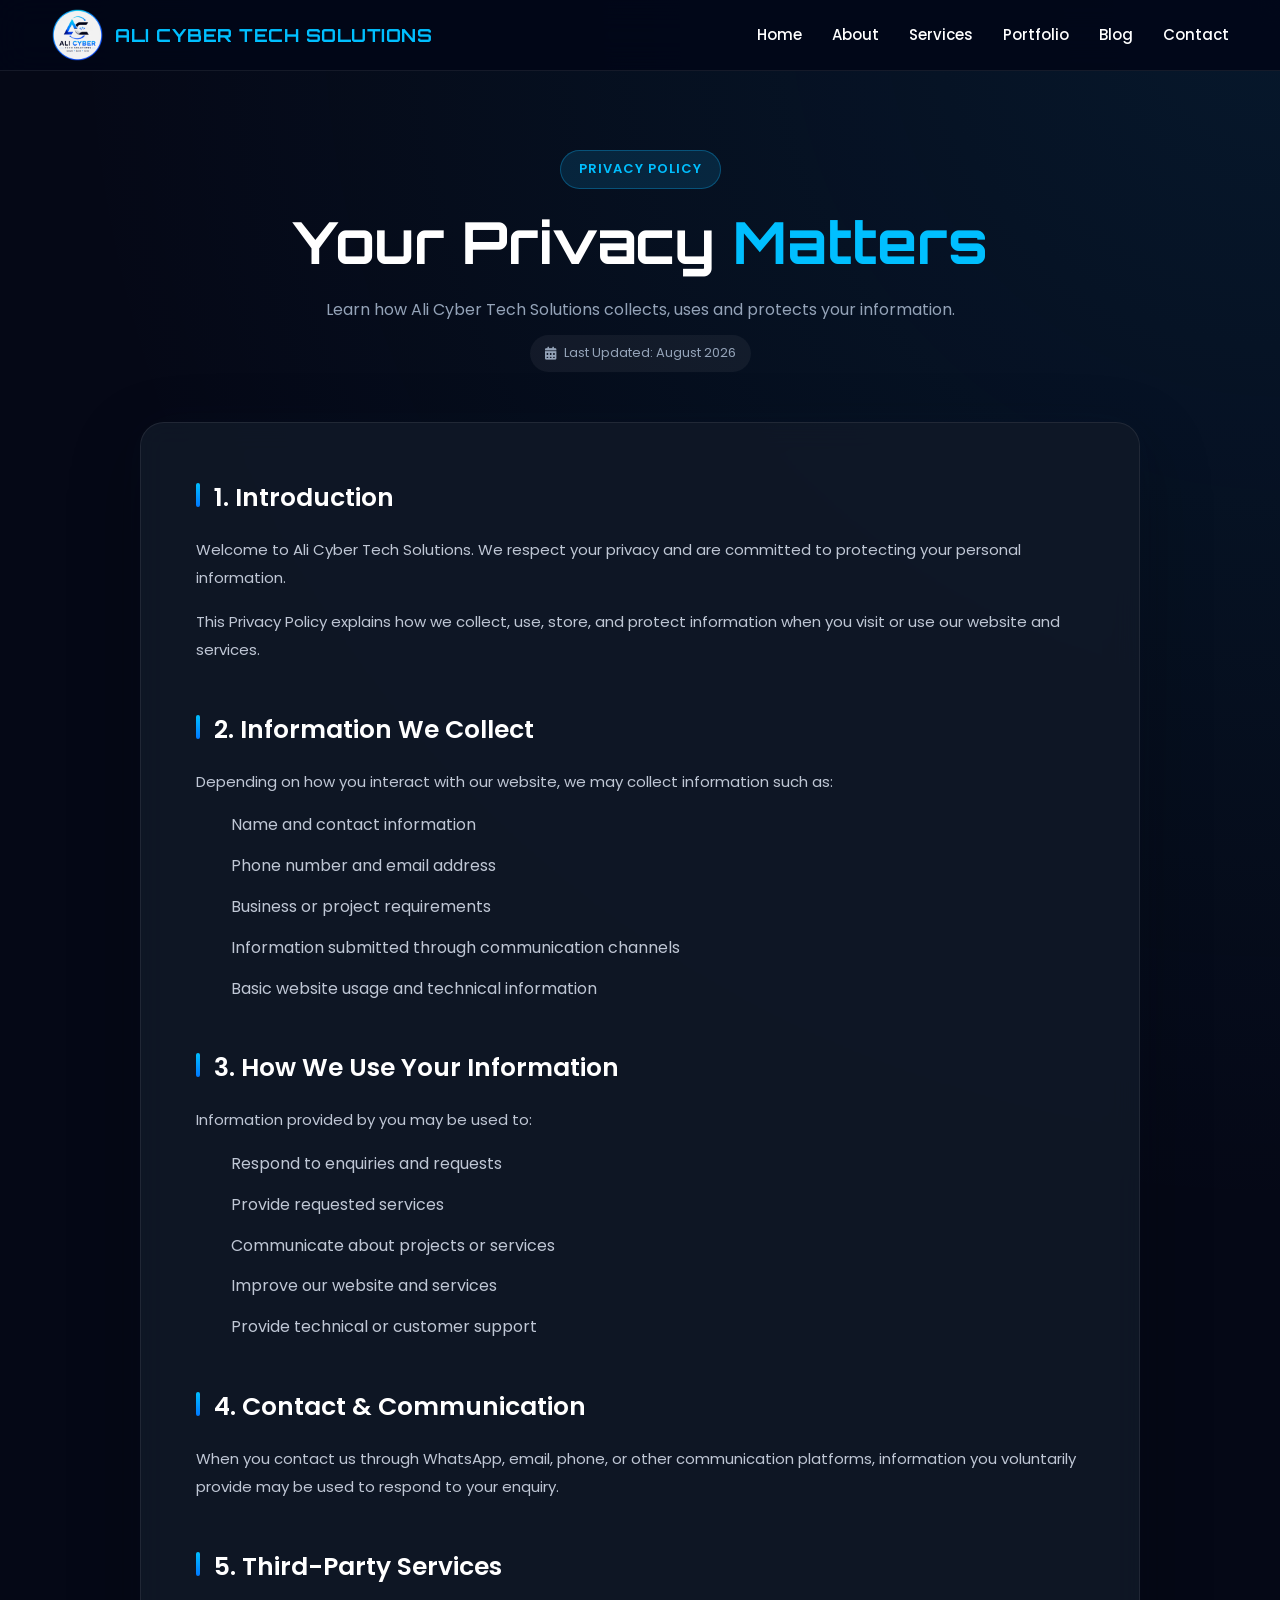
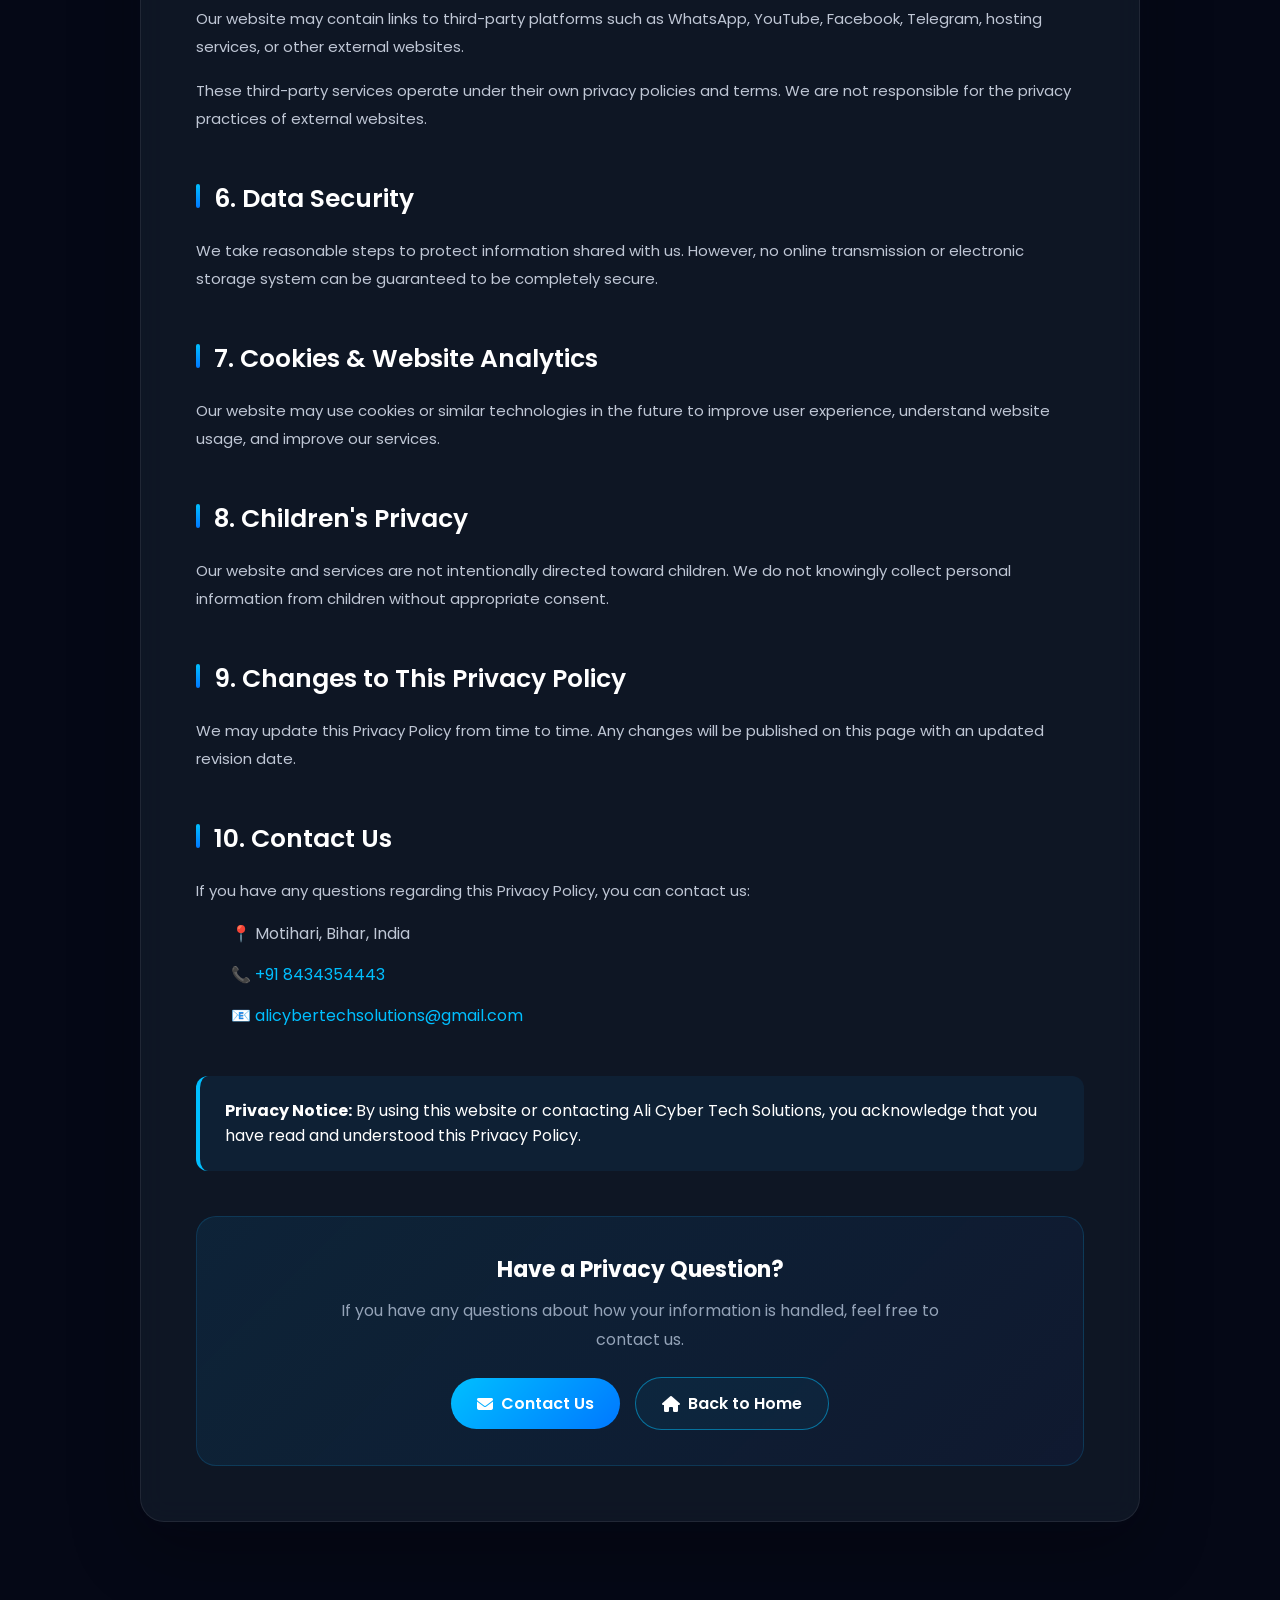
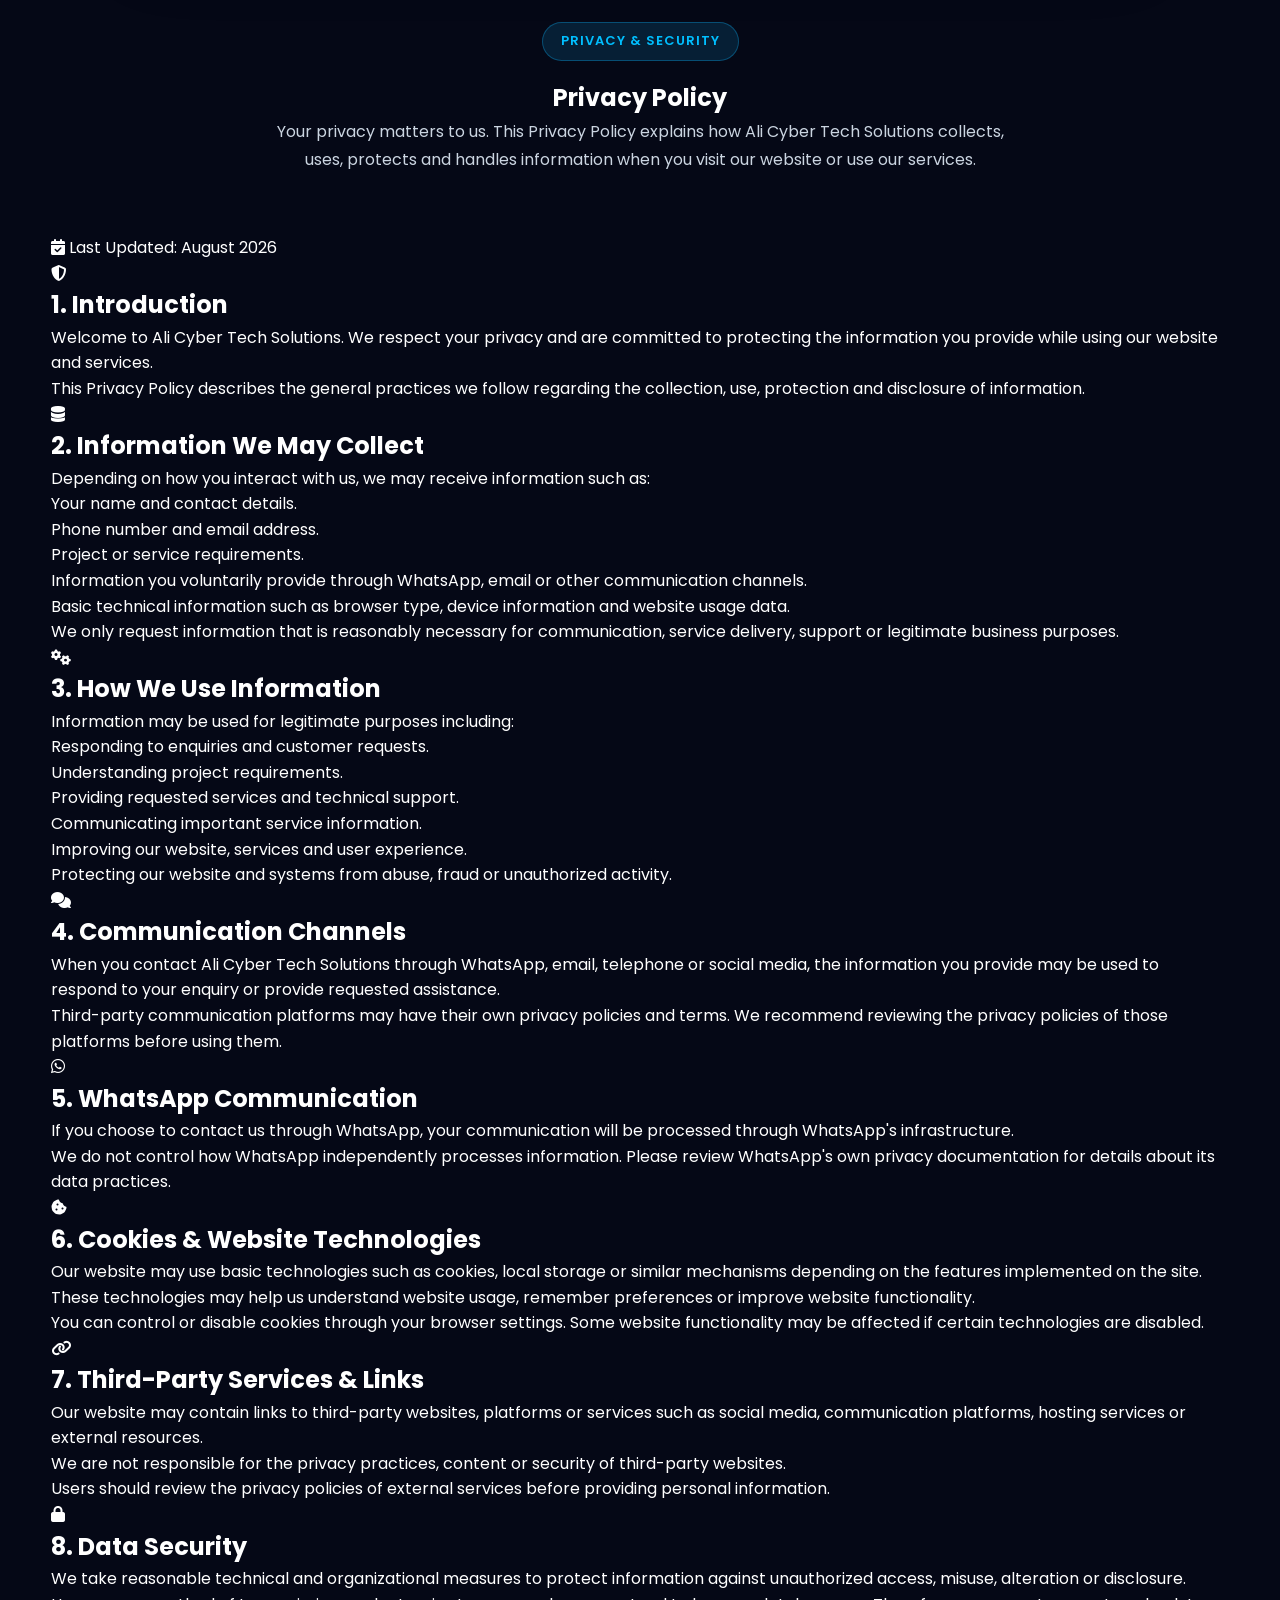
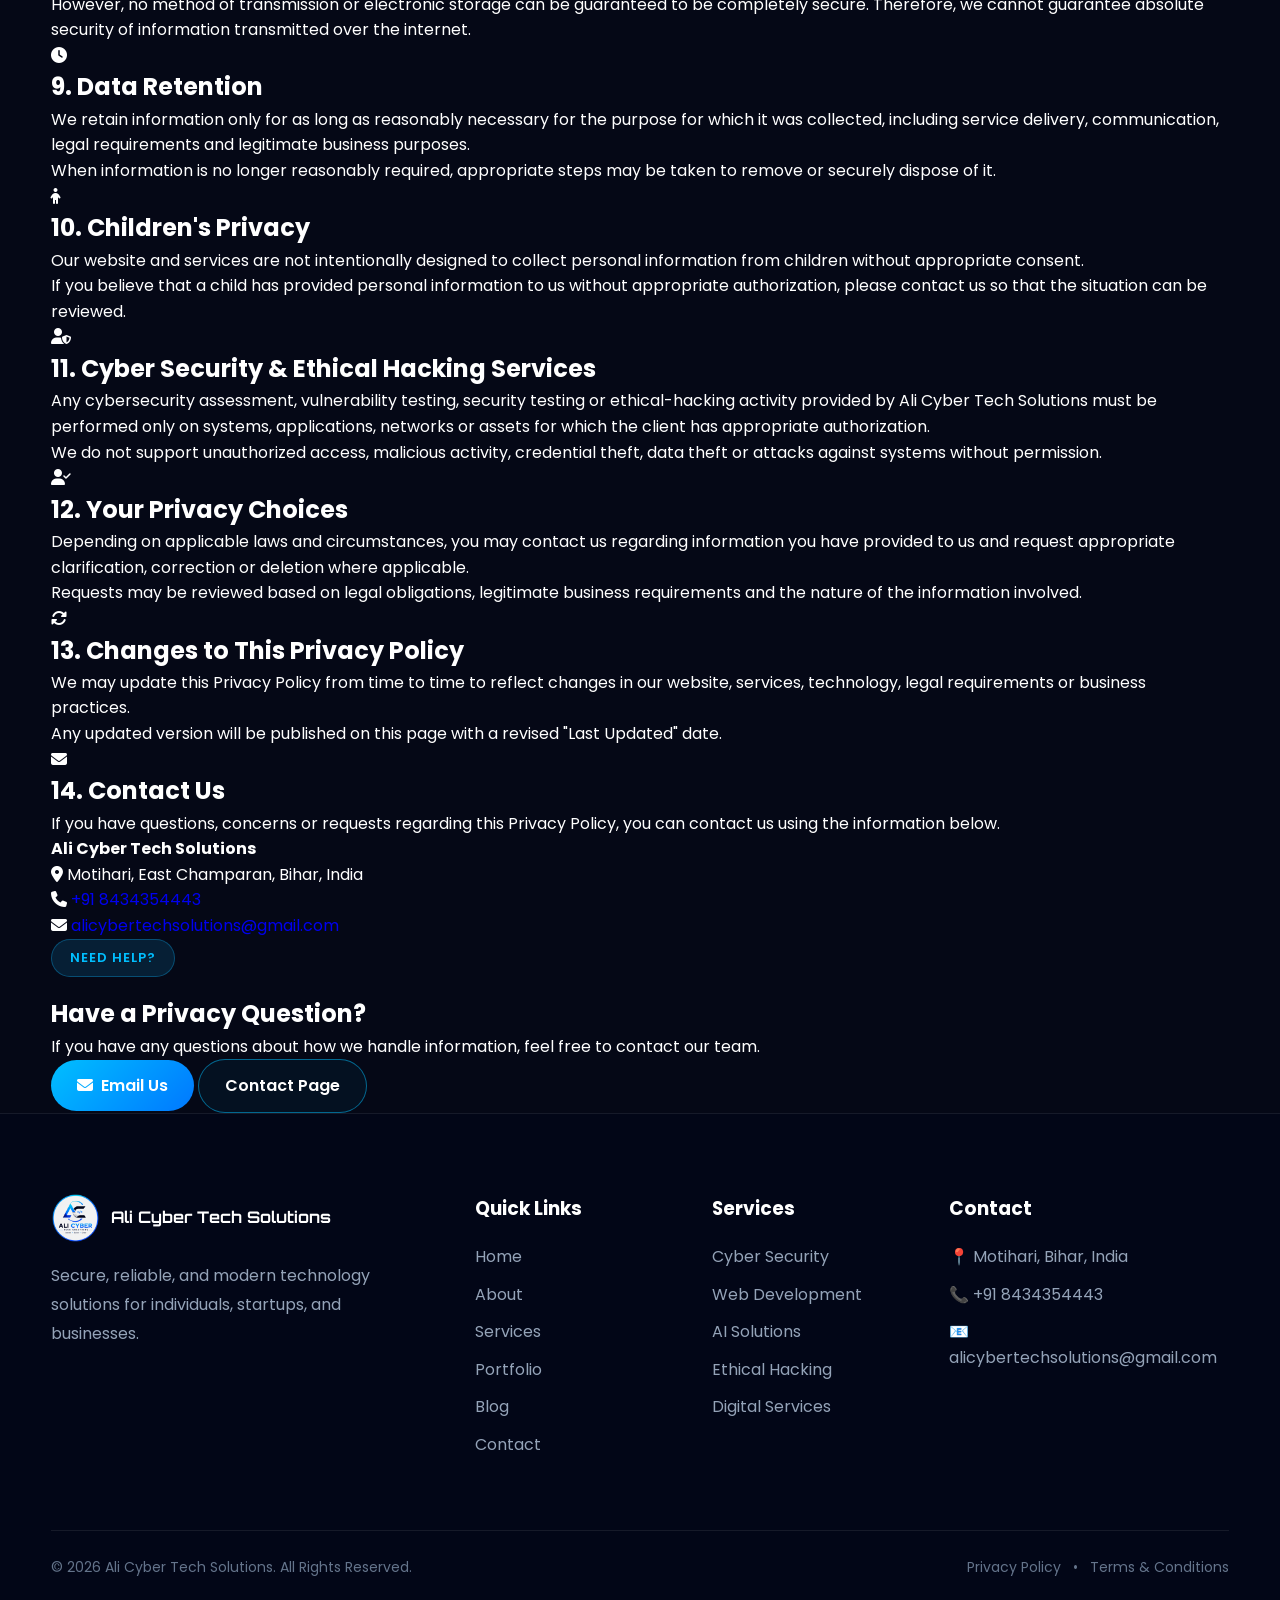
<file: privacy-policy.html>
<!DOCTYPE html>
<html lang="en">

<head>

    <meta charset="UTF-8">

    <meta
        name="viewport"
        content="width=device-width, initial-scale=1.0"
    >

    <title>Privacy Policy | Ali Cyber Tech Solutions</title>

    <meta
        name="description"
        content="Privacy Policy of Ali Cyber Tech Solutions. Learn how we collect, use, protect and manage information when you use our website and services."
    >

    <meta
        name="keywords"
        content="Ali Cyber Tech Solutions Privacy Policy, Cyber Security Privacy, Website Privacy Policy, Motihari IT Services"
    >

    <meta
        name="author"
        content="Ali Cyber Tech Solutions"
    >

    <meta
        name="robots"
        content="index, follow"
    >

    <!-- CSS -->
    <link
        rel="stylesheet"
        href="assets/css/style.css"
    >

    <link
        rel="stylesheet"
        href="assets/css/responsive.css"
    >

    <!-- Google Fonts -->
    <link
        href="https://fonts.googleapis.com/css2?family=Orbitron:wght@600;700&family=Poppins:wght@300;400;500;600;700&display=swap"
        rel="stylesheet"
    >

    <!-- Font Awesome -->
    <link
        rel="stylesheet"
        href="https://cdnjs.cloudflare.com/ajax/libs/font-awesome/6.7.2/css/all.min.css"
    >

</head>


<body>


<!-- ==================================================
     NAVBAR
================================================== -->

<header class="navbar">
    <div class="container">

        <a href="index.html" class="logo">
            <img
                src="assets/images/logo.png"
                alt="Ali Cyber Tech Solutions Logo"
            >
            <span>ALI CYBER TECH SOLUTIONS</span>
        </a>

        <!-- Hamburger -->
        <button
            class="menu-toggle"
            id="menuToggle"
            aria-label="Open Navigation Menu"
            aria-expanded="false"
        >
            <i class="fa-solid fa-bars"></i>
        </button>

        <!-- Navigation -->
        <nav id="mainNav">
            <ul>
                <li><a href="index.html">Home</a></li>
                <li><a href="about.html">About</a></li>
                <li><a href="services.html">Services</a></li>
                <li><a href="portfolio.html">Portfolio</a></li>
                <li><a href="blog.html">Blog</a></li>
                <li><a href="contact.html">Contact</a></li>
            </ul>
        </nav>

    </div>
</header>

<!-- ==================================================
     PRIVACY POLICY
================================================== -->

<main>

    <!-- ================= PRIVACY POLICY ================= -->

    <section class="legal-page">

        <div class="legal-container">

            <div class="legal-header">

                <span class="section-tag">
                    PRIVACY POLICY
                </span>

                <h1>
                    Your Privacy <span>Matters</span>
                </h1>

                <p>
                    Learn how Ali Cyber Tech Solutions collects,
                    uses and protects your information.
                </p>

                <div class="last-updated">
                    <i class="fa-solid fa-calendar-days"></i>
                    Last Updated: August 2026
                </div>

            </div>


            <div class="legal-content">

                <!-- ================= INTRODUCTION ================= -->

                <div class="legal-section">

                    <h2>1. Introduction</h2>

                    <p>
                        Welcome to Ali Cyber Tech Solutions. We respect
                        your privacy and are committed to protecting
                        your personal information.
                    </p>

                    <p>
                        This Privacy Policy explains how we collect,
                        use, store, and protect information when you
                        visit or use our website and services.
                    </p>

                </div>


                <!-- ================= INFORMATION ================= -->

                <div class="legal-section">

                    <h2>2. Information We Collect</h2>

                    <p>
                        Depending on how you interact with our website,
                        we may collect information such as:
                    </p>

                    <ul>
                        <li>Name and contact information</li>
                        <li>Phone number and email address</li>
                        <li>Business or project requirements</li>
                        <li>Information submitted through communication channels</li>
                        <li>Basic website usage and technical information</li>
                    </ul>

                </div>


                <!-- ================= USE ================= -->

                <div class="legal-section">

                    <h2>3. How We Use Your Information</h2>

                    <p>
                        Information provided by you may be used to:
                    </p>

                    <ul>
                        <li>Respond to enquiries and requests</li>
                        <li>Provide requested services</li>
                        <li>Communicate about projects or services</li>
                        <li>Improve our website and services</li>
                        <li>Provide technical or customer support</li>
                    </ul>

                </div>


                <!-- ================= CONTACT ================= -->

                <div class="legal-section">

                    <h2>4. Contact & Communication</h2>

                    <p>
                        When you contact us through WhatsApp, email,
                        phone, or other communication platforms,
                        information you voluntarily provide may be
                        used to respond to your enquiry.
                    </p>

                </div>


                <!-- ================= THIRD PARTY ================= -->

                <div class="legal-section">

                    <h2>5. Third-Party Services</h2>

                    <p>
                        Our website may contain links to third-party
                        platforms such as WhatsApp, YouTube, Facebook,
                        Telegram, hosting services, or other external
                        websites.
                    </p>

                    <p>
                        These third-party services operate under their
                        own privacy policies and terms. We are not
                        responsible for the privacy practices of
                        external websites.
                    </p>

                </div>


                <!-- ================= SECURITY ================= -->

                <div class="legal-section">

                    <h2>6. Data Security</h2>

                    <p>
                        We take reasonable steps to protect information
                        shared with us. However, no online transmission
                        or electronic storage system can be guaranteed
                        to be completely secure.
                    </p>

                </div>


                <!-- ================= COOKIES ================= -->

                <div class="legal-section">

                    <h2>7. Cookies & Website Analytics</h2>

                    <p>
                        Our website may use cookies or similar
                        technologies in the future to improve user
                        experience, understand website usage, and
                        improve our services.
                    </p>

                </div>


                <!-- ================= CHILDREN ================= -->

                <div class="legal-section">

                    <h2>8. Children's Privacy</h2>

                    <p>
                        Our website and services are not intentionally
                        directed toward children. We do not knowingly
                        collect personal information from children
                        without appropriate consent.
                    </p>

                </div>


                <!-- ================= POLICY CHANGES ================= -->

                <div class="legal-section">

                    <h2>9. Changes to This Privacy Policy</h2>

                    <p>
                        We may update this Privacy Policy from time to
                        time. Any changes will be published on this page
                        with an updated revision date.
                    </p>

                </div>


                <!-- ================= CONTACT ================= -->

                <div class="legal-section">

                    <h2>10. Contact Us</h2>

                    <p>
                        If you have any questions regarding this Privacy
                        Policy, you can contact us:
                    </p>

                    <ul>

                        <li>
                            📍 Motihari, Bihar, India
                        </li>

                        <li>
                            📞
                            <a href="tel:+918434354443">
                                +91 8434354443
                            </a>
                        </li>

                        <li>
                            📧
                            <a href="mailto:alicybertechsolutions@gmail.com">
                                alicybertechsolutions@gmail.com
                            </a>
                        </li>

                    </ul>

                </div>


                <!-- ================= NOTICE ================= -->

                <div class="legal-notice">

                    <p>
                        <strong>Privacy Notice:</strong>
                        By using this website or contacting
                        Ali Cyber Tech Solutions, you acknowledge
                        that you have read and understood this
                        Privacy Policy.
                    </p>

                </div>


                <!-- ================= CTA ================= -->

                <div class="legal-cta">

                    <h3>
                        Have a Privacy Question?
                    </h3>

                    <p>
                        If you have any questions about how your
                        information is handled, feel free to contact us.
                    </p>

                    <div class="legal-buttons">

                        <a
                            href="mailto:alicybertechsolutions@gmail.com?subject=Privacy%20Policy%20Enquiry"
                            class="btn-primary"
                        >
                            <i class="fa-solid fa-envelope"></i>
                            Contact Us
                        </a>

                        <a
                            href="index.html"
                            class="btn-secondary"
                        >
                            <i class="fa-solid fa-house"></i>
                            Back to Home
                        </a>

                    </div>

                </div>

            </div>

        </div>

    </section>

</main>


<section class="privacy-page">

    <div class="container">


        <!-- PAGE HEADER -->

        <div class="section-header">

            <span class="section-tag">
                PRIVACY & SECURITY
            </span>

            <h1>
                Privacy Policy
            </h1>

            <p>
                Your privacy matters to us. This Privacy Policy
                explains how Ali Cyber Tech Solutions collects,
                uses, protects and handles information when you
                visit our website or use our services.
            </p>

        </div>


        <!-- LAST UPDATED -->

        <div class="policy-update">

            <i class="fa-solid fa-calendar-check"></i>

            <span>
                Last Updated: August 2026
            </span>

        </div>


        <!-- POLICY CONTENT -->

        <div class="privacy-content">


            <!-- INTRODUCTION -->

            <article class="privacy-card">

                <div class="privacy-icon">
                    <i class="fa-solid fa-shield-halved"></i>
                </div>

                <h2>
                    1. Introduction
                </h2>

                <p>
                    Welcome to Ali Cyber Tech Solutions.
                    We respect your privacy and are committed
                    to protecting the information you provide
                    while using our website and services.
                </p>

                <p>
                    This Privacy Policy describes the general
                    practices we follow regarding the collection,
                    use, protection and disclosure of information.
                </p>

            </article>


            <!-- INFORMATION WE COLLECT -->

            <article class="privacy-card">

                <div class="privacy-icon">
                    <i class="fa-solid fa-database"></i>
                </div>

                <h2>
                    2. Information We May Collect
                </h2>

                <p>
                    Depending on how you interact with us, we may
                    receive information such as:
                </p>

                <ul>

                    <li>
                        Your name and contact details.
                    </li>

                    <li>
                        Phone number and email address.
                    </li>

                    <li>
                        Project or service requirements.
                    </li>

                    <li>
                        Information you voluntarily provide
                        through WhatsApp, email or other
                        communication channels.
                    </li>

                    <li>
                        Basic technical information such as
                        browser type, device information and
                        website usage data.
                    </li>

                </ul>

                <p>
                    We only request information that is reasonably
                    necessary for communication, service delivery,
                    support or legitimate business purposes.
                </p>

            </article>


            <!-- HOW WE USE INFORMATION -->

            <article class="privacy-card">

                <div class="privacy-icon">
                    <i class="fa-solid fa-gears"></i>
                </div>

                <h2>
                    3. How We Use Information
                </h2>

                <p>
                    Information may be used for legitimate purposes
                    including:
                </p>

                <ul>

                    <li>
                        Responding to enquiries and customer requests.
                    </li>

                    <li>
                        Understanding project requirements.
                    </li>

                    <li>
                        Providing requested services and technical support.
                    </li>

                    <li>
                        Communicating important service information.
                    </li>

                    <li>
                        Improving our website, services and user experience.
                    </li>

                    <li>
                        Protecting our website and systems from abuse,
                        fraud or unauthorized activity.
                    </li>

                </ul>

            </article>


            <!-- COMMUNICATION -->

            <article class="privacy-card">

                <div class="privacy-icon">
                    <i class="fa-solid fa-comments"></i>
                </div>

                <h2>
                    4. Communication Channels
                </h2>

                <p>
                    When you contact Ali Cyber Tech Solutions through
                    WhatsApp, email, telephone or social media, the
                    information you provide may be used to respond to
                    your enquiry or provide requested assistance.
                </p>

                <p>
                    Third-party communication platforms may have their
                    own privacy policies and terms. We recommend reviewing
                    the privacy policies of those platforms before using
                    them.
                </p>

            </article>


            <!-- WHATSAPP -->

            <article class="privacy-card">

                <div class="privacy-icon">
                    <i class="fa-brands fa-whatsapp"></i>
                </div>

                <h2>
                    5. WhatsApp Communication
                </h2>

                <p>
                    If you choose to contact us through WhatsApp,
                    your communication will be processed through
                    WhatsApp's infrastructure.
                </p>

                <p>
                    We do not control how WhatsApp independently
                    processes information. Please review WhatsApp's
                    own privacy documentation for details about its
                    data practices.
                </p>

            </article>


            <!-- COOKIES -->

            <article class="privacy-card">

                <div class="privacy-icon">
                    <i class="fa-solid fa-cookie-bite"></i>
                </div>

                <h2>
                    6. Cookies & Website Technologies
                </h2>

                <p>
                    Our website may use basic technologies such as
                    cookies, local storage or similar mechanisms
                    depending on the features implemented on the site.
                </p>

                <p>
                    These technologies may help us understand website
                    usage, remember preferences or improve website
                    functionality.
                </p>

                <p>
                    You can control or disable cookies through your
                    browser settings. Some website functionality may
                    be affected if certain technologies are disabled.
                </p>

            </article>


            <!-- THIRD PARTY SERVICES -->

            <article class="privacy-card">

                <div class="privacy-icon">
                    <i class="fa-solid fa-link"></i>
                </div>

                <h2>
                    7. Third-Party Services & Links
                </h2>

                <p>
                    Our website may contain links to third-party
                    websites, platforms or services such as social
                    media, communication platforms, hosting services
                    or external resources.
                </p>

                <p>
                    We are not responsible for the privacy practices,
                    content or security of third-party websites.
                </p>

                <p>
                    Users should review the privacy policies of
                    external services before providing personal
                    information.
                </p>

            </article>


            <!-- DATA SECURITY -->

            <article class="privacy-card security-highlight">

                <div class="privacy-icon">
                    <i class="fa-solid fa-lock"></i>
                </div>

                <h2>
                    8. Data Security
                </h2>

                <p>
                    We take reasonable technical and organizational
                    measures to protect information against unauthorized
                    access, misuse, alteration or disclosure.
                </p>

                <p>
                    However, no method of transmission or electronic
                    storage can be guaranteed to be completely secure.
                    Therefore, we cannot guarantee absolute security of
                    information transmitted over the internet.
                </p>

            </article>


            <!-- DATA RETENTION -->

            <article class="privacy-card">

                <div class="privacy-icon">
                    <i class="fa-solid fa-clock"></i>
                </div>

                <h2>
                    9. Data Retention
                </h2>

                <p>
                    We retain information only for as long as reasonably
                    necessary for the purpose for which it was collected,
                    including service delivery, communication, legal
                    requirements and legitimate business purposes.
                </p>

                <p>
                    When information is no longer reasonably required,
                    appropriate steps may be taken to remove or securely
                    dispose of it.
                </p>

            </article>


            <!-- CHILDREN -->

            <article class="privacy-card">

                <div class="privacy-icon">
                    <i class="fa-solid fa-child"></i>
                </div>

                <h2>
                    10. Children's Privacy
                </h2>

                <p>
                    Our website and services are not intentionally
                    designed to collect personal information from
                    children without appropriate consent.
                </p>

                <p>
                    If you believe that a child has provided personal
                    information to us without appropriate authorization,
                    please contact us so that the situation can be
                    reviewed.
                </p>

            </article>


            <!-- CYBER SECURITY SERVICES -->

            <article class="privacy-card">

                <div class="privacy-icon">
                    <i class="fa-solid fa-user-shield"></i>
                </div>

                <h2>
                    11. Cyber Security & Ethical Hacking Services
                </h2>

                <p>
                    Any cybersecurity assessment, vulnerability testing,
                    security testing or ethical-hacking activity provided
                    by Ali Cyber Tech Solutions must be performed only
                    on systems, applications, networks or assets for which
                    the client has appropriate authorization.
                </p>

                <p>
                    We do not support unauthorized access, malicious
                    activity, credential theft, data theft or attacks
                    against systems without permission.
                </p>

            </article>


            <!-- USER RIGHTS -->

            <article class="privacy-card">

                <div class="privacy-icon">
                    <i class="fa-solid fa-user-check"></i>
                </div>

                <h2>
                    12. Your Privacy Choices
                </h2>

                <p>
                    Depending on applicable laws and circumstances,
                    you may contact us regarding information you have
                    provided to us and request appropriate clarification,
                    correction or deletion where applicable.
                </p>

                <p>
                    Requests may be reviewed based on legal obligations,
                    legitimate business requirements and the nature of
                    the information involved.
                </p>

            </article>


            <!-- POLICY CHANGES -->

            <article class="privacy-card">

                <div class="privacy-icon">
                    <i class="fa-solid fa-rotate"></i>
                </div>

                <h2>
                    13. Changes to This Privacy Policy
                </h2>

                <p>
                    We may update this Privacy Policy from time to time
                    to reflect changes in our website, services,
                    technology, legal requirements or business practices.
                </p>

                <p>
                    Any updated version will be published on this page
                    with a revised "Last Updated" date.
                </p>

            </article>


            <!-- CONTACT -->

            <article class="privacy-card contact-policy">

                <div class="privacy-icon">
                    <i class="fa-solid fa-envelope"></i>
                </div>

                <h2>
                    14. Contact Us
                </h2>

                <p>
                    If you have questions, concerns or requests
                    regarding this Privacy Policy, you can contact us
                    using the information below.
                </p>

                <div class="policy-contact-details">

                    <p>
                        <strong>
                            Ali Cyber Tech Solutions
                        </strong>
                    </p>

                    <p>
                        <i class="fa-solid fa-location-dot"></i>
                        Motihari, East Champaran, Bihar, India
                    </p>

                    <p>
                        <i class="fa-solid fa-phone"></i>

                        <a href="tel:+918434354443">
                            +91 8434354443
                        </a>
                    </p>

                    <p>
                        <i class="fa-solid fa-envelope"></i>

                        <a href="mailto:alicybertechsolutions@gmail.com">
                            alicybertechsolutions@gmail.com
                        </a>
                    </p>

                </div>

            </article>


        </div>


        <!-- POLICY CTA -->

        <div class="privacy-cta">

            <div>

                <span class="section-tag">
                    NEED HELP?
                </span>

                <h2>
                    Have a Privacy Question?
                </h2>

                <p>
                    If you have any questions about how we handle
                    information, feel free to contact our team.
                </p>

            </div>


            <div class="privacy-cta-buttons">

                <a
                    href="mailto:alicybertechsolutions@gmail.com?subject=Privacy%20Policy%20Enquiry%20-%20Ali%20Cyber%20Tech%20Solutions"
                    class="btn-primary"
                >

                    <i class="fa-solid fa-envelope"></i>

                    Email Us

                </a>


                <a
                    href="contact.html"
                    class="btn-secondary"
                >

                    Contact Page

                </a>

            </div>

        </div>


    </div>

</section>


</main>


<!-- ==================================================
     FOOTER
================================================== -->

<footer class="footer">

    <div class="container">

        <div class="footer-grid">


            <!-- BRAND -->

            <div class="footer-brand">

                <a
                    href="index.html"
                    class="footer-logo"
                >

                    <img
                        src="assets/images/logo.png"
                        alt="Ali Cyber Tech Solutions Logo"
                    >

                    <span>
                        Ali Cyber Tech Solutions
                    </span>

                </a>

                <p>
                    Secure, reliable, and modern technology
                    solutions for individuals, startups,
                    and businesses.
                </p>

            </div>


            <!-- QUICK LINKS -->

            <div class="footer-column">

                <h3>
                    Quick Links
                </h3>

                <ul>

                    <li>
                        <a href="index.html">
                            Home
                        </a>
                    </li>

                    <li>
                        <a href="about.html">
                            About
                        </a>
                    </li>

                    <li>
                        <a href="services.html">
                            Services
                        </a>
                    </li>

                    <li>
                        <a href="portfolio.html">
                            Portfolio
                        </a>
                    </li>

                    <li>
                        <a href="blog.html">
                            Blog
                        </a>
                    </li>

                    <li>
                        <a href="contact.html">
                            Contact
                        </a>
                    </li>

                </ul>

            </div>


            <!-- SERVICES -->

            <div class="footer-column">

                <h3>
                    Services
                </h3>

                <ul>

                    <li>
                        <a href="services.html">
                            Cyber Security
                        </a>
                    </li>

                    <li>
                        <a href="services.html">
                            Web Development
                        </a>
                    </li>

                    <li>
                        <a href="services.html">
                            AI Solutions
                        </a>
                    </li>

                    <li>
                        <a href="services.html">
                            Ethical Hacking
                        </a>
                    </li>

                    <li>
                        <a href="services.html">
                            Digital Services
                        </a>
                    </li>

                </ul>

            </div>


            <!-- CONTACT -->

            <div class="footer-column">

                <h3>
                    Contact
                </h3>

                <ul>

                    <li>
                        📍 Motihari, Bihar, India
                    </li>

                    <li>

                        <a href="tel:+9184343544443">
                            📞 +91 8434354443
                        </a>

                    </li>

                    <li>

                        <a href="mailto:alicybertechsolutions@gmail.com">
                            📧 alicybertechsolutions@gmail.com
                        </a>

                    </li>

                </ul>

            </div>


        </div>


        <!-- FOOTER BOTTOM -->

        <div class="footer-bottom">

            <p>
                © 2026 Ali Cyber Tech Solutions.
                All Rights Reserved.
            </p>

            <div>

                <a
                    href="privacy-policy.html"
                    class="active"
                >
                    Privacy Policy
                </a>

                <span>
                    •
                </span>

                <a href="terms.html">
                    Terms & Conditions
                </a>

            </div>

        </div>

    </div>

</footer>


<!-- JavaScript -->

<script src="assets/js/main.js"></script>


</body>

</html>
</file>
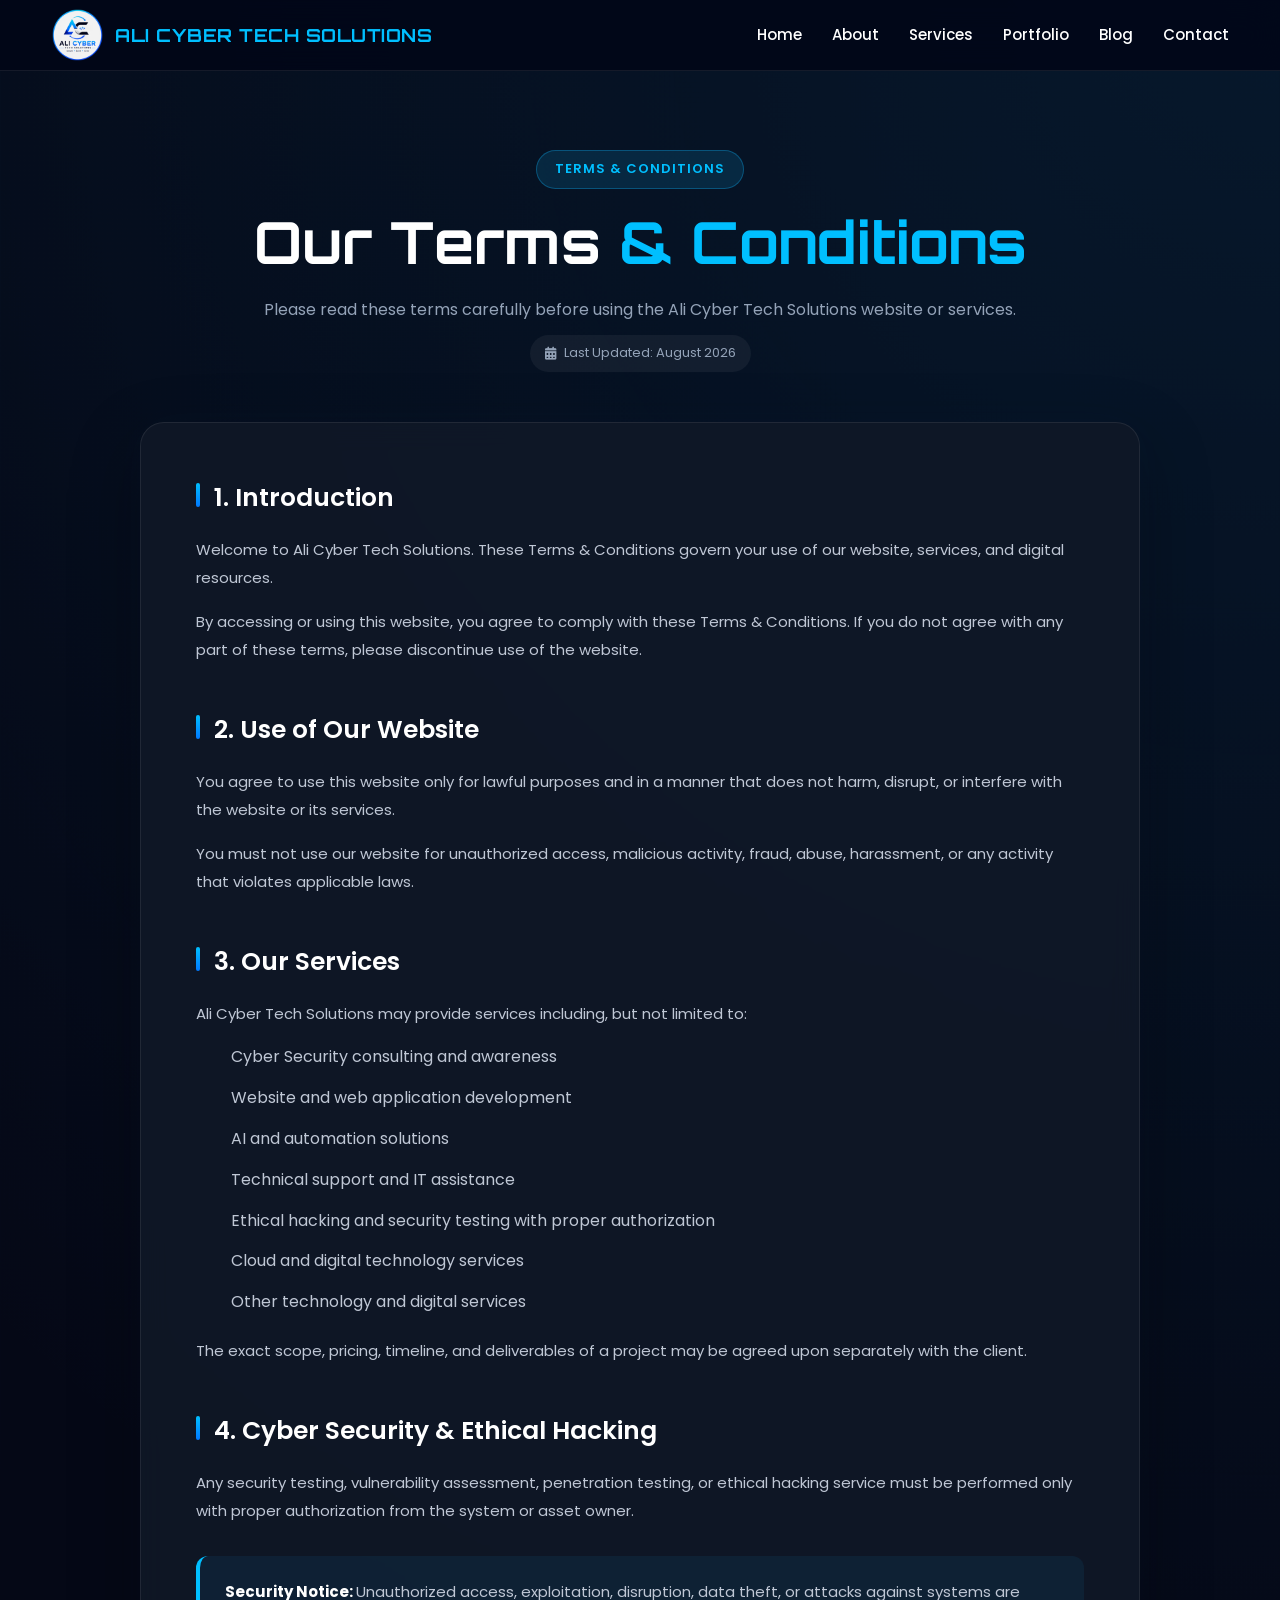
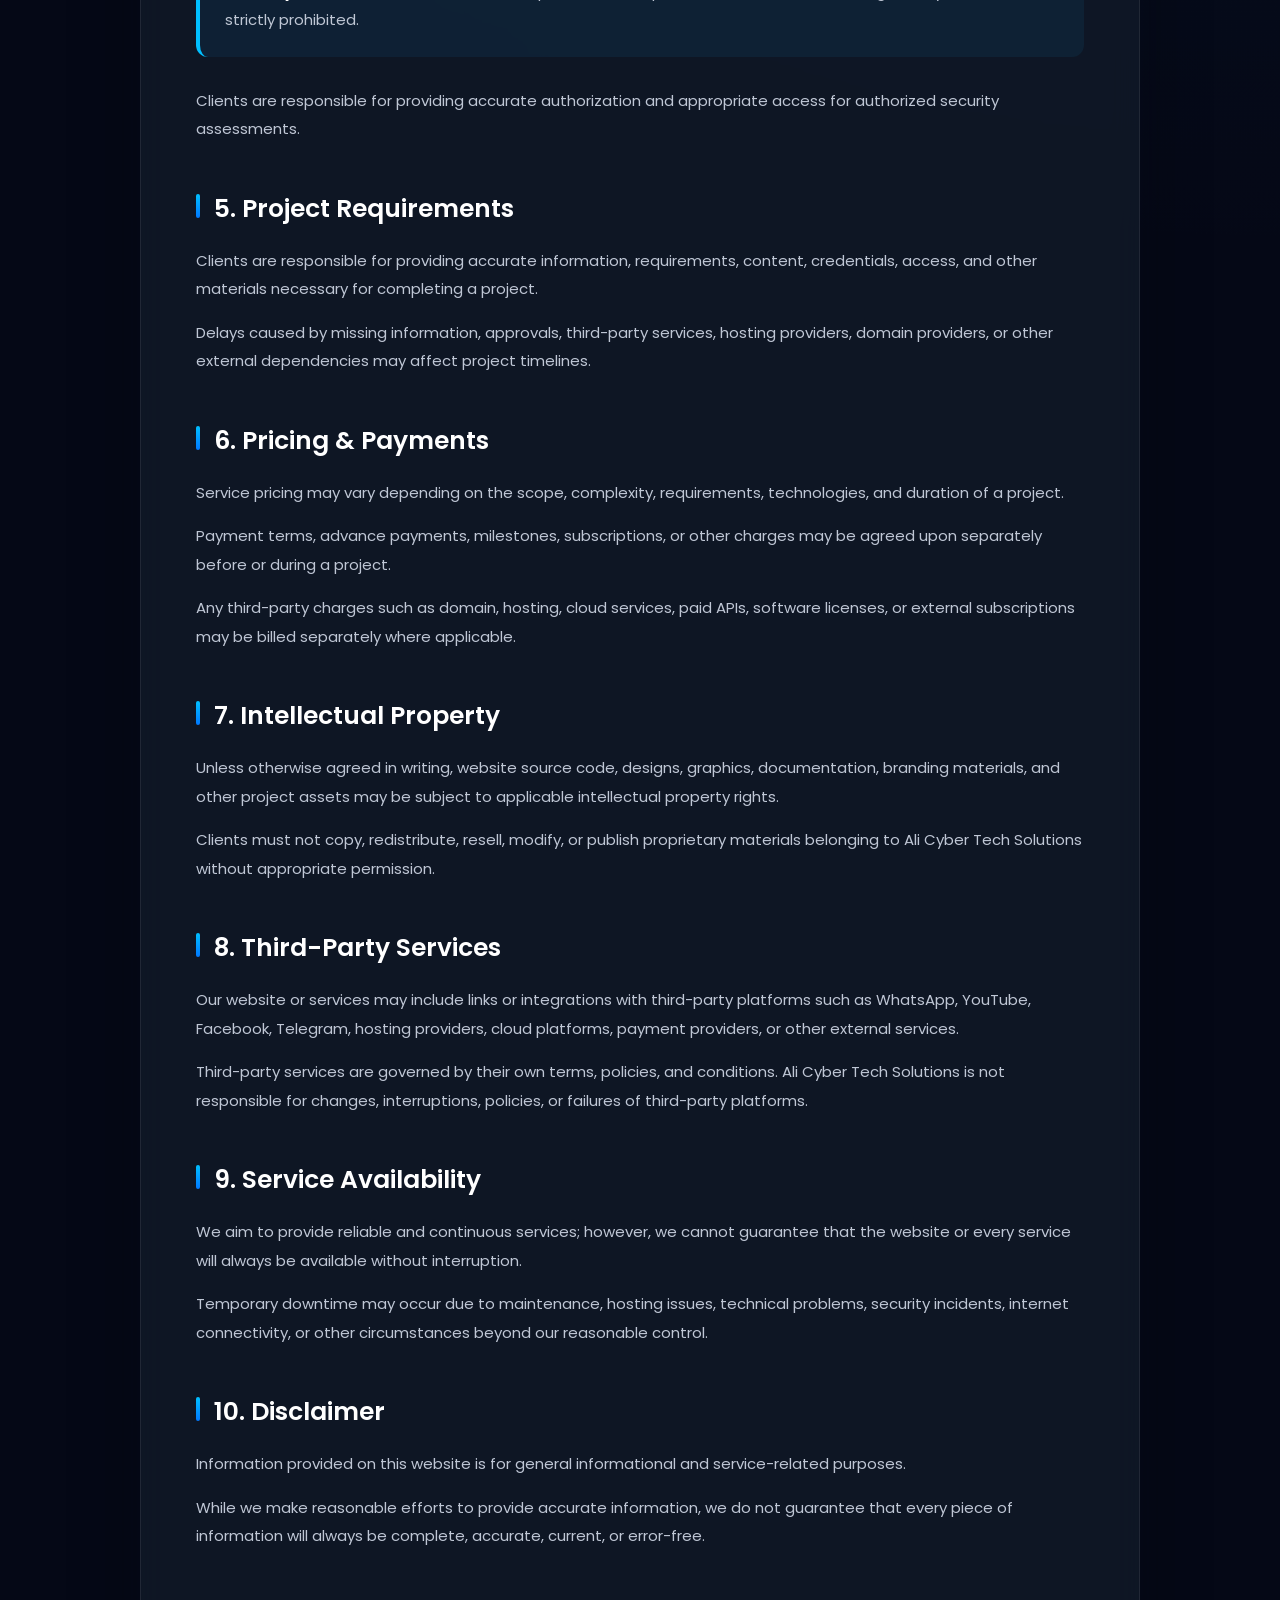
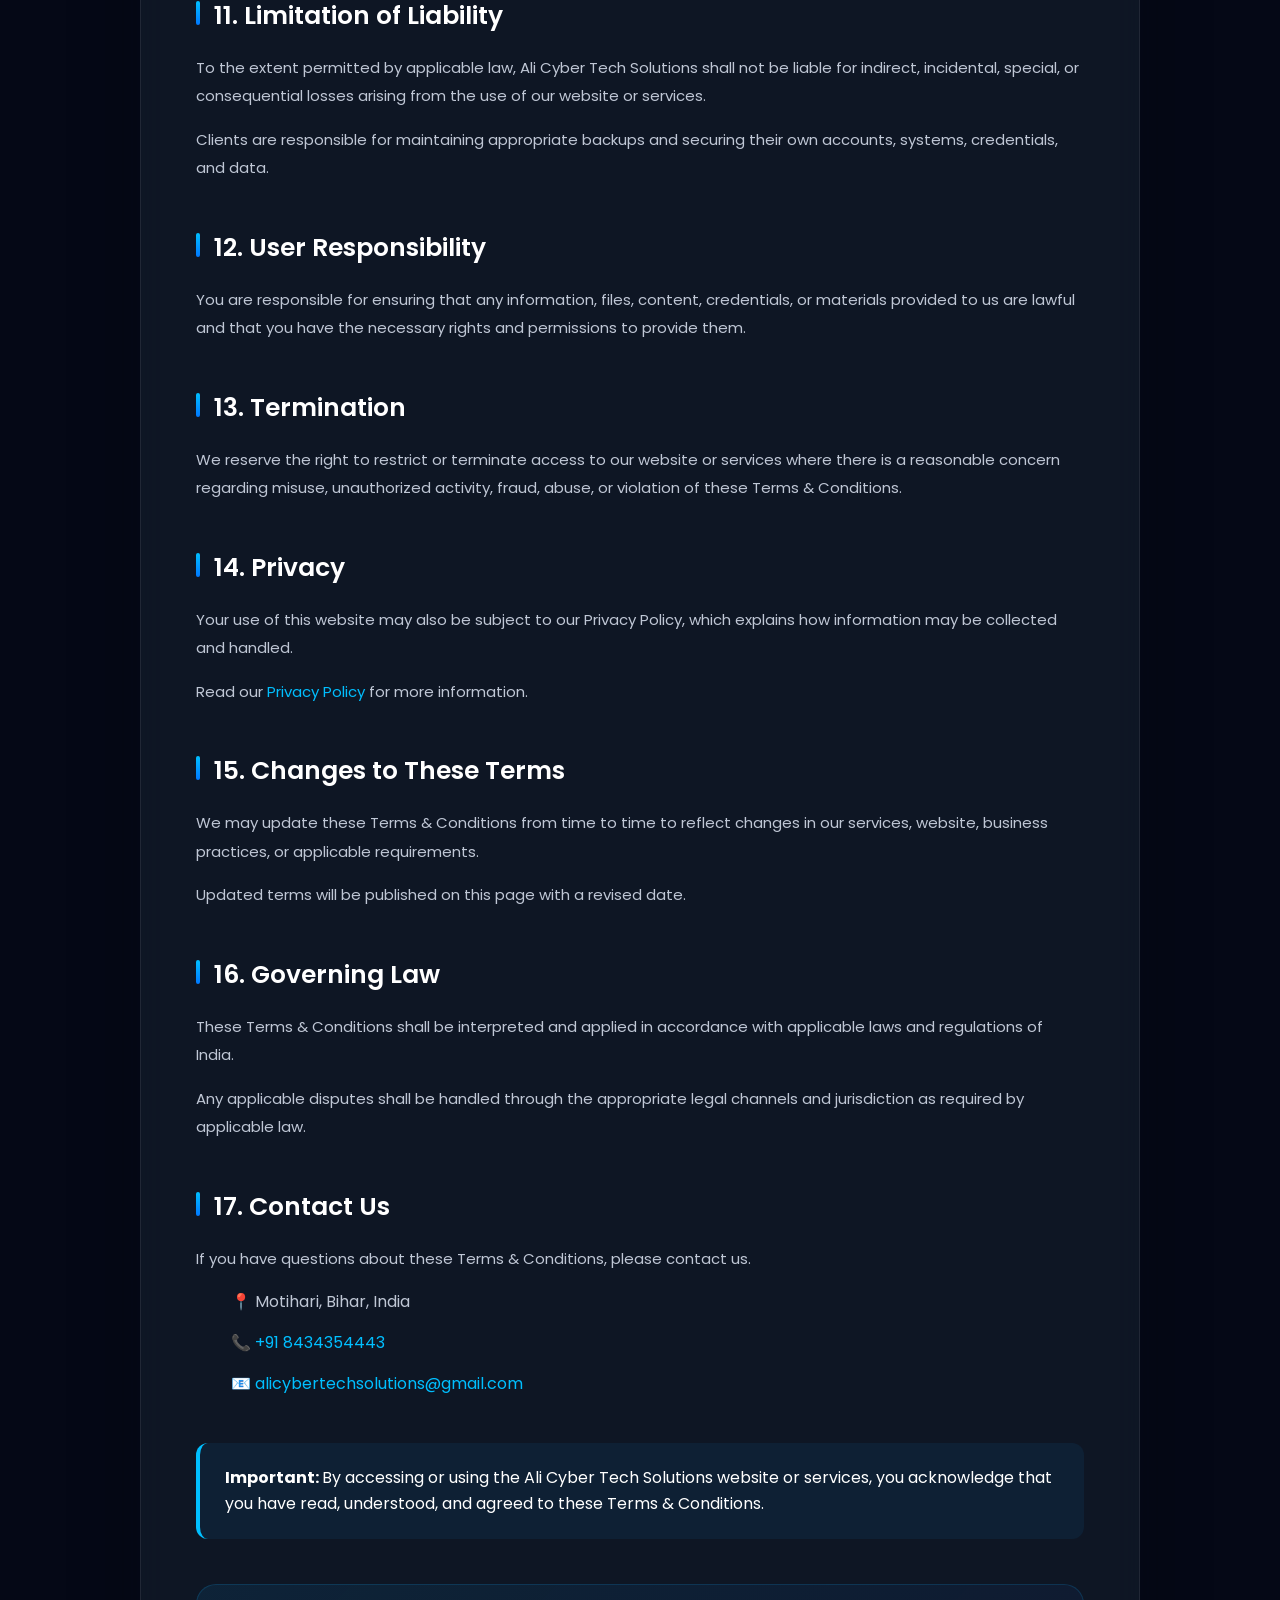
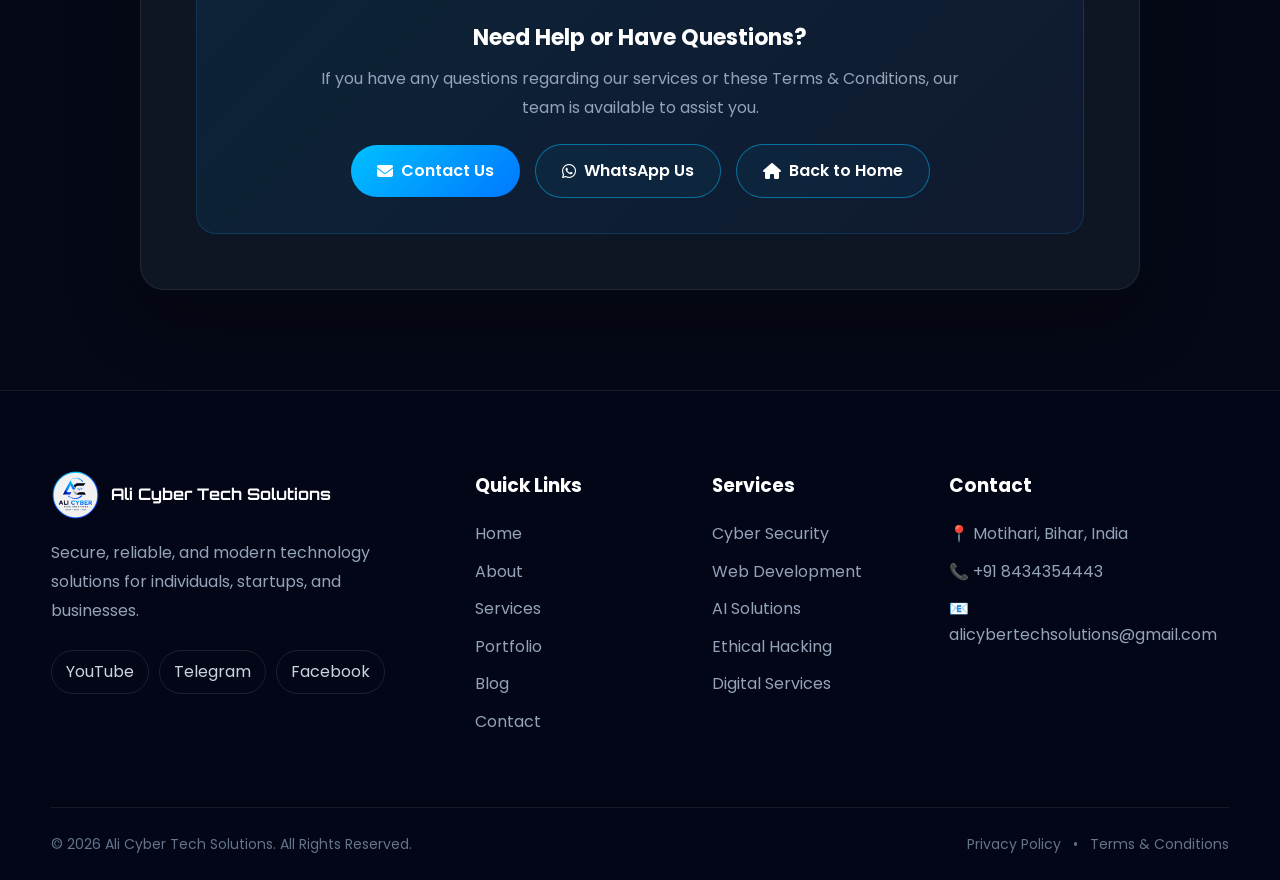
<file: terms.html>
<!DOCTYPE html>
<html lang="en">

<head>

    <meta charset="UTF-8">

    <meta
        name="viewport"
        content="width=device-width, initial-scale=1.0"
    >

    <title>Terms & Conditions | Ali Cyber Tech Solutions</title>

    <meta
        name="description"
        content="Read the Terms & Conditions for using Ali Cyber Tech Solutions website, technology services, cyber security solutions, website development and digital services."
    >

    <meta
        name="keywords"
        content="Terms and Conditions, Ali Cyber Tech Solutions, Cyber Security, Web Development, IT Services, Motihari Bihar"
    >

    <meta
        name="author"
        content="Ali Cyber Tech Solutions"
    >

    <meta
        name="robots"
        content="index, follow"
    >

    <!-- ================= FAVICON ================= -->

    <link
        rel="icon"
        type="image/png"
        href="assets/images/favicon.png"
    >

    <!-- ================= CSS ================= -->

    <link
        rel="stylesheet"
        href="assets/css/style.css"
    >

    <link
        rel="stylesheet"
        href="assets/css/responsive.css"
    >

    <!-- ================= GOOGLE FONTS ================= -->

    <link
        href="https://fonts.googleapis.com/css2?family=Orbitron:wght@600;700&family=Poppins:wght@300;400;500;600;700&display=swap"
        rel="stylesheet"
    >

    <!-- ================= FONT AWESOME ================= -->

    <link
        rel="stylesheet"
        href="https://cdnjs.cloudflare.com/ajax/libs/font-awesome/6.7.2/css/all.min.css"
    >

</head>


<body>


<!-- ==================================================
     NAVBAR
================================================== -->

<header class="navbar">

    <div class="container">

        <a
            href="index.html"
            class="logo"
        >

            <img
                src="assets/images/logo.png"
                alt="Ali Cyber Tech Solutions Logo"
            >

            <span>
                ALI CYBER TECH SOLUTIONS
            </span>

        </a>


        <nav>

            <ul>

                <li>
                    <a href="index.html">
                        Home
                    </a>
                </li>

                <li>
                    <a href="about.html">
                        About
                    </a>
                </li>

                <li>
                    <a href="services.html">
                        Services
                    </a>
                </li>

                <li>
                    <a href="portfolio.html">
                        Portfolio
                    </a>
                </li>

                <li>
                    <a href="blog.html">
                        Blog
                    </a>
                </li>

                <li>
                    <a href="contact.html">
                        Contact
                    </a>
                </li>

            </ul>

        </nav>

    </div>

</header>


<!-- ==================================================
     MAIN CONTENT
================================================== -->

<main>


<!-- ==================================================
     TERMS & CONDITIONS
================================================== -->

<section class="legal-page">

    <div class="legal-container">


        <!-- ================= HEADER ================= -->

        <div class="legal-header">

            <span class="section-tag">
                TERMS & CONDITIONS
            </span>


            <h1>
                Our Terms <span>& Conditions</span>
            </h1>


            <p>
                Please read these terms carefully before using
                the Ali Cyber Tech Solutions website or services.
            </p>


            <div class="last-updated">

                <i class="fa-solid fa-calendar-days"></i>

                Last Updated: August 2026

            </div>

        </div>



        <!-- ================= CONTENT ================= -->

        <div class="legal-content">


            <!-- ================= 1 ================= -->

            <div
                class="legal-section"
                id="introduction"
            >

                <h2>
                    1. Introduction
                </h2>


                <p>
                    Welcome to Ali Cyber Tech Solutions. These
                    Terms & Conditions govern your use of our
                    website, services, and digital resources.
                </p>


                <p>
                    By accessing or using this website, you agree
                    to comply with these Terms & Conditions. If
                    you do not agree with any part of these terms,
                    please discontinue use of the website.
                </p>

            </div>



            <!-- ================= 2 ================= -->

            <div
                class="legal-section"
                id="website-use"
            >

                <h2>
                    2. Use of Our Website
                </h2>


                <p>
                    You agree to use this website only for lawful
                    purposes and in a manner that does not harm,
                    disrupt, or interfere with the website or
                    its services.
                </p>


                <p>
                    You must not use our website for unauthorized
                    access, malicious activity, fraud, abuse,
                    harassment, or any activity that violates
                    applicable laws.
                </p>

            </div>



            <!-- ================= 3 ================= -->

            <div
                class="legal-section"
                id="services"
            >

                <h2>
                    3. Our Services
                </h2>


                <p>
                    Ali Cyber Tech Solutions may provide services
                    including, but not limited to:
                </p>


                <ul>

                    <li>
                        Cyber Security consulting and awareness
                    </li>

                    <li>
                        Website and web application development
                    </li>

                    <li>
                        AI and automation solutions
                    </li>

                    <li>
                        Technical support and IT assistance
                    </li>

                    <li>
                        Ethical hacking and security testing
                        with proper authorization
                    </li>

                    <li>
                        Cloud and digital technology services
                    </li>

                    <li>
                        Other technology and digital services
                    </li>

                </ul>


                <p>
                    The exact scope, pricing, timeline, and
                    deliverables of a project may be agreed upon
                    separately with the client.
                </p>

            </div>



            <!-- ================= 4 ================= -->

            <div
                class="legal-section"
                id="cybersecurity"
            >

                <h2>
                    4. Cyber Security & Ethical Hacking
                </h2>


                <p>
                    Any security testing, vulnerability assessment,
                    penetration testing, or ethical hacking service
                    must be performed only with proper authorization
                    from the system or asset owner.
                </p>


                <div class="legal-notice">

                    <p>

                        <strong>
                            Security Notice:
                        </strong>

                        Unauthorized access, exploitation,
                        disruption, data theft, or attacks
                        against systems are strictly prohibited.

                    </p>

                </div>


                <p>
                    Clients are responsible for providing accurate
                    authorization and appropriate access for
                    authorized security assessments.
                </p>

            </div>



            <!-- ================= 5 ================= -->

            <div
                class="legal-section"
                id="projects"
            >

                <h2>
                    5. Project Requirements
                </h2>


                <p>
                    Clients are responsible for providing accurate
                    information, requirements, content, credentials,
                    access, and other materials necessary for
                    completing a project.
                </p>


                <p>
                    Delays caused by missing information, approvals,
                    third-party services, hosting providers, domain
                    providers, or other external dependencies may
                    affect project timelines.
                </p>

            </div>



            <!-- ================= 6 ================= -->

            <div
                class="legal-section"
                id="payments"
            >

                <h2>
                    6. Pricing & Payments
                </h2>


                <p>
                    Service pricing may vary depending on the scope,
                    complexity, requirements, technologies, and
                    duration of a project.
                </p>


                <p>
                    Payment terms, advance payments, milestones,
                    subscriptions, or other charges may be agreed
                    upon separately before or during a project.
                </p>


                <p>
                    Any third-party charges such as domain,
                    hosting, cloud services, paid APIs, software
                    licenses, or external subscriptions may be
                    billed separately where applicable.
                </p>

            </div>



            <!-- ================= 7 ================= -->

            <div
                class="legal-section"
                id="intellectual-property"
            >

                <h2>
                    7. Intellectual Property
                </h2>


                <p>
                    Unless otherwise agreed in writing, website
                    source code, designs, graphics, documentation,
                    branding materials, and other project assets
                    may be subject to applicable intellectual
                    property rights.
                </p>


                <p>
                    Clients must not copy, redistribute, resell,
                    modify, or publish proprietary materials
                    belonging to Ali Cyber Tech Solutions without
                    appropriate permission.
                </p>

            </div>



            <!-- ================= 8 ================= -->

            <div
                class="legal-section"
                id="third-party"
            >

                <h2>
                    8. Third-Party Services
                </h2>


                <p>
                    Our website or services may include links or
                    integrations with third-party platforms such as
                    WhatsApp, YouTube, Facebook, Telegram, hosting
                    providers, cloud platforms, payment providers,
                    or other external services.
                </p>


                <p>
                    Third-party services are governed by their own
                    terms, policies, and conditions. Ali Cyber Tech
                    Solutions is not responsible for changes,
                    interruptions, policies, or failures of
                    third-party platforms.
                </p>

            </div>



            <!-- ================= 9 ================= -->

            <div
                class="legal-section"
                id="availability"
            >

                <h2>
                    9. Service Availability
                </h2>


                <p>
                    We aim to provide reliable and continuous
                    services; however, we cannot guarantee that
                    the website or every service will always be
                    available without interruption.
                </p>


                <p>
                    Temporary downtime may occur due to maintenance,
                    hosting issues, technical problems, security
                    incidents, internet connectivity, or other
                    circumstances beyond our reasonable control.
                </p>

            </div>



            <!-- ================= 10 ================= -->

            <div
                class="legal-section"
                id="disclaimer"
            >

                <h2>
                    10. Disclaimer
                </h2>


                <p>
                    Information provided on this website is for
                    general informational and service-related
                    purposes.
                </p>


                <p>
                    While we make reasonable efforts to provide
                    accurate information, we do not guarantee that
                    every piece of information will always be
                    complete, accurate, current, or error-free.
                </p>

            </div>



            <!-- ================= 11 ================= -->

            <div
                class="legal-section"
                id="limitation"
            >

                <h2>
                    11. Limitation of Liability
                </h2>


                <p>
                    To the extent permitted by applicable law,
                    Ali Cyber Tech Solutions shall not be liable
                    for indirect, incidental, special, or
                    consequential losses arising from the use of
                    our website or services.
                </p>


                <p>
                    Clients are responsible for maintaining
                    appropriate backups and securing their own
                    accounts, systems, credentials, and data.
                </p>

            </div>



            <!-- ================= 12 ================= -->

            <div
                class="legal-section"
                id="user-responsibility"
            >

                <h2>
                    12. User Responsibility
                </h2>


                <p>
                    You are responsible for ensuring that any
                    information, files, content, credentials,
                    or materials provided to us are lawful and
                    that you have the necessary rights and
                    permissions to provide them.
                </p>

            </div>



            <!-- ================= 13 ================= -->

            <div
                class="legal-section"
                id="termination"
            >

                <h2>
                    13. Termination
                </h2>


                <p>
                    We reserve the right to restrict or terminate
                    access to our website or services where there
                    is a reasonable concern regarding misuse,
                    unauthorized activity, fraud, abuse, or
                    violation of these Terms & Conditions.
                </p>

            </div>



            <!-- ================= 14 ================= -->

            <div
                class="legal-section"
                id="privacy"
            >

                <h2>
                    14. Privacy
                </h2>


                <p>
                    Your use of this website may also be subject
                    to our Privacy Policy, which explains how
                    information may be collected and handled.
                </p>


                <p>

                    Read our

                    <a href="privacy-policy.html">
                        Privacy Policy
                    </a>

                    for more information.

                </p>

            </div>



            <!-- ================= 15 ================= -->

            <div
                class="legal-section"
                id="changes"
            >

                <h2>
                    15. Changes to These Terms
                </h2>


                <p>
                    We may update these Terms & Conditions from
                    time to time to reflect changes in our
                    services, website, business practices, or
                    applicable requirements.
                </p>


                <p>
                    Updated terms will be published on this page
                    with a revised date.
                </p>

            </div>



            <!-- ================= 16 ================= -->

            <div
                class="legal-section"
                id="governing-law"
            >

                <h2>
                    16. Governing Law
                </h2>


                <p>
                    These Terms & Conditions shall be interpreted
                    and applied in accordance with applicable laws
                    and regulations of India.
                </p>


                <p>
                    Any applicable disputes shall be handled
                    through the appropriate legal channels and
                    jurisdiction as required by applicable law.
                </p>

            </div>



            <!-- ================= 17 ================= -->

            <div
                class="legal-section"
                id="contact"
            >

                <h2>
                    17. Contact Us
                </h2>


                <p>
                    If you have questions about these Terms &
                    Conditions, please contact us.
                </p>


                <ul>

                    <li>
                        📍 Motihari, Bihar, India
                    </li>

                    <li>

                        📞

                        <a href="tel:+918434354443">
                            +91 8434354443
                        </a>

                    </li>

                    <li>

                        📧

                        <a href="mailto:alicybertechsolutions@gmail.com">
                            alicybertechsolutions@gmail.com
                        </a>

                    </li>

                </ul>

            </div>



            <!-- ================= FINAL NOTICE ================= -->

            <div class="legal-notice">

                <p>

                    <strong>
                        Important:
                    </strong>

                    By accessing or using the Ali Cyber Tech
                    Solutions website or services, you acknowledge
                    that you have read, understood, and agreed to
                    these Terms & Conditions.

                </p>

            </div>



            <!-- ================= CTA ================= -->

            <div class="legal-cta">

                <h3>
                    Need Help or Have Questions?
                </h3>


                <p>
                    If you have any questions regarding our
                    services or these Terms & Conditions,
                    our team is available to assist you.
                </p>


                <div class="legal-buttons">


                    <a
                        href="mailto:alicybertechsolutions@gmail.com?subject=Terms%20%26%20Conditions%20Enquiry"
                        class="btn-primary"
                    >

                        <i class="fa-solid fa-envelope"></i>

                        Contact Us

                    </a>


                    <a
                        href="https://wa.me/918434354443?text=Hello%20Ali%20Cyber%20Tech%20Solutions%2C%20I%20have%20a%20question%20about%20your%20Terms%20%26%20Conditions."
                        class="btn-secondary"
                        target="_blank"
                        rel="noopener noreferrer"
                    >

                        <i class="fa-brands fa-whatsapp"></i>

                        WhatsApp Us

                    </a>


                    <a
                        href="index.html"
                        class="btn-secondary"
                    >

                        <i class="fa-solid fa-house"></i>

                        Back to Home

                    </a>

                </div>

            </div>


        </div>

    </div>

</section>


</main>



<!-- ==================================================
     FOOTER
================================================== -->

<footer class="footer">

    <div class="container">


        <div class="footer-grid">


            <!-- ================= BRAND ================= -->

            <div class="footer-brand">

                <a
                    href="index.html"
                    class="footer-logo"
                >

                    <img
                        src="assets/images/logo.png"
                        alt="Ali Cyber Tech Solutions Logo"
                    >

                    <span>
                        Ali Cyber Tech Solutions
                    </span>

                </a>


                <p>
                    Secure, reliable, and modern technology
                    solutions for individuals, startups,
                    and businesses.
                </p>


                <div class="footer-social">

                    <a
                        href="https://www.youtube.com/@AliCyberTechSolutions"
                        target="_blank"
                        rel="noopener noreferrer"
                    >
                        YouTube
                    </a>


                    <a
                        href="https://t.me/alicybertechsolutions"
                        target="_blank"
                        rel="noopener noreferrer"
                    >
                        Telegram
                    </a>


                    <a
                        href="https://www.facebook.com/alicybertechsolutions"
                        target="_blank"
                        rel="noopener noreferrer"
                    >
                        Facebook
                    </a>

                </div>

            </div>



            <!-- ================= QUICK LINKS ================= -->

            <div class="footer-column">

                <h3>
                    Quick Links
                </h3>


                <ul>

                    <li>
                        <a href="index.html">
                            Home
                        </a>
                    </li>

                    <li>
                        <a href="about.html">
                            About
                        </a>
                    </li>

                    <li>
                        <a href="services.html">
                            Services
                        </a>
                    </li>

                    <li>
                        <a href="portfolio.html">
                            Portfolio
                        </a>
                    </li>

                    <li>
                        <a href="blog.html">
                            Blog
                        </a>
                    </li>

                    <li>
                        <a href="contact.html">
                            Contact
                        </a>
                    </li>

                </ul>

            </div>



            <!-- ================= SERVICES ================= -->

            <div class="footer-column">

                <h3>
                    Services
                </h3>


                <ul>

                    <li>
                        <a href="services.html">
                            Cyber Security
                        </a>
                    </li>

                    <li>
                        <a href="services.html">
                            Web Development
                        </a>
                    </li>

                    <li>
                        <a href="services.html">
                            AI Solutions
                        </a>
                    </li>

                    <li>
                        <a href="services.html">
                            Ethical Hacking
                        </a>
                    </li>

                    <li>
                        <a href="services.html">
                            Digital Services
                        </a>
                    </li>

                </ul>

            </div>



            <!-- ================= CONTACT ================= -->

            <div class="footer-column">

                <h3>
                    Contact
                </h3>


                <ul>

                    <li>
                        📍 Motihari, Bihar, India
                    </li>


                    <li>

                        <a href="tel:+918434354443">
                            📞 +91 8434354443
                        </a>

                    </li>


                    <li>

                        <a href="mailto:alicybertechsolutions@gmail.com">
                            📧 alicybertechsolutions@gmail.com
                        </a>

                    </li>

                </ul>

            </div>


        </div>



        <!-- ================= FOOTER BOTTOM ================= -->

        <div class="footer-bottom">

            <p>
                © 2026 Ali Cyber Tech Solutions.
                All Rights Reserved.
            </p>


            <div>

                <a href="privacy-policy.html">
                    Privacy Policy
                </a>

                <span>
                    •
                </span>

                <a href="terms.html">
                    Terms & Conditions
                </a>

            </div>

        </div>


    </div>

</footer>



<!-- ================= JAVASCRIPT ================= -->

<script src="assets/js/main.js"></script>


</body>

</html>
</file>
<file: assets/css/style.css>
/* =========================================================
   ALI CYBER TECH SOLUTIONS
   MAIN STYLESHEET
   Version: 3.0
   Cleaned + Conflict Fixed
========================================================= */


/* =========================================================
   GLOBAL RESET
========================================================= */

* {
    margin: 0;
    padding: 0;
    box-sizing: border-box;
}

:root {
    --primary: #00bfff;
    --secondary: #0078ff;

    --dark: #050816;
    --dark-2: #020617;
    --section-dark: #07111f;

    --card: #111827;

    --text: #ffffff;
    --gray: #9ca3af;
    --light-gray: #cbd5e1;

    --border: rgba(255, 255, 255, 0.08);
}

html {
    scroll-behavior: smooth;
}

body {
    font-family: 'Poppins', sans-serif;
    background: var(--dark);
    color: var(--text);
    line-height: 1.6;
    overflow-x: hidden;
}

img {
    max-width: 100%;
    height: auto;
    display: block;
}

a {
    text-decoration: none;
}

button,
input,
textarea,
select {
    font-family: inherit;
}

ul {
    list-style: none;
}

.container {
    width: min(1200px, 92%);
    margin: 0 auto;
}

section {
    position: relative;
}


/* =========================================================
   NAVBAR
========================================================= */

header.navbar {
    position: fixed;
    top: 0;
    left: 0;
    width: 100%;
    z-index: 1000;

    background: rgba(2, 6, 23, 0.88);
    backdrop-filter: blur(16px);

    border-bottom: 1px solid var(--border);
}

.navbar .container {
    min-height: 70px;

    display: flex;
    align-items: center;
    justify-content: space-between;
}

.logo {
    display: flex;
    align-items: center;
    gap: 12px;
}

.logo img {
    width: 52px;
    height: 52px;
    object-fit: contain;
}

.logo span {
    color: var(--primary);

    font-family: 'Orbitron', sans-serif;

    font-size: 18px;
    font-weight: 700;

    letter-spacing: 0.5px;
}

.navbar nav ul {
    display: flex;
    align-items: center;
    gap: 30px;
}

.navbar nav a {
    color: #ffffff;

    font-size: 15px;
    font-weight: 500;

    transition: 0.3s ease;
}

.navbar nav a:hover,
.navbar nav a.active {
    color: var(--primary);
}


/* =========================================================
   MOBILE MENU BUTTON
========================================================= */

.menu-toggle {
    display: none;

    align-items: center;
    justify-content: center;

    width: 44px;
    height: 44px;

    background: transparent;

    border: 1px solid rgba(255, 255, 255, 0.15);
    border-radius: 10px;

    color: var(--primary);

    font-size: 20px;

    cursor: pointer;

    transition: 0.3s ease;
}

.menu-toggle:hover {
    background: rgba(0, 191, 255, 0.12);
    border-color: var(--primary);
}


/* =========================================================
   BUTTONS
========================================================= */

.btn-primary,
.btn-secondary {
    display: inline-flex;

    align-items: center;
    justify-content: center;
    gap: 8px;

    padding: 13px 26px;

    border-radius: 50px;

    font-weight: 600;

    transition: 0.3s ease;
}

.btn-primary {
    color: #ffffff;

    background:
        linear-gradient(
            135deg,
            var(--primary),
            var(--secondary)
        );
}

.btn-primary:hover {
    transform: translateY(-3px);

    box-shadow:
        0 12px 30px rgba(0, 191, 255, 0.25);
}

.btn-secondary {
    color: #ffffff;

    border: 1px solid rgba(0, 191, 255, 0.5);

    background: rgba(0, 191, 255, 0.05);
}

.btn-secondary:hover {
    background: var(--primary);

    transform: translateY(-3px);
}


/* =========================================================
   GENERIC HERO
   Preserved for pages using .hero
========================================================= */

.hero {
    min-height: 100vh;

    display: flex;
    align-items: center;
    justify-content: space-between;

    gap: 60px;

    padding: 150px 8% 100px;

    background:
        radial-gradient(
            circle at 80% 40%,
            rgba(0, 191, 255, 0.12),
            transparent 40%
        );
}

.hero > .hero-left {
    flex: 1;
}

.hero > .hero-right {
    flex: 1;

    display: flex;
    justify-content: center;
}

.hero > .hero-right img {
    width: 100%;
    max-width: 550px;

    animation: float 4s ease-in-out infinite;
}

.badge {
    display: inline-block;

    padding: 9px 20px;

    border: 1px solid var(--primary);
    border-radius: 50px;

    margin-bottom: 25px;

    color: var(--primary);

    font-size: 14px;
}

.hero h1 {
    max-width: 700px;

    font-family: 'Orbitron', sans-serif;

    font-size: clamp(40px, 5vw, 68px);

    line-height: 1.15;

    margin-bottom: 25px;
}

.hero h1 span {
    display: block;

    color: var(--primary);
}

.hero p {
    max-width: 650px;

    color: var(--light-gray);

    font-size: 18px;

    margin-bottom: 35px;
}

.buttons {
    display: flex;

    flex-wrap: wrap;

    gap: 15px;
}


/* =========================================================
   GENERIC HERO ANIMATION
========================================================= */

@keyframes float {

    0% {
        transform: translateY(0);
    }

    50% {
        transform: translateY(-18px);
    }

    100% {
        transform: translateY(0);
    }

}


/* =========================================================
   SECTION HEADER
========================================================= */

.section-header {
    max-width: 750px;

    text-align: center;

    margin: 0 auto 60px;
}

.section-tag {
    display: inline-block;

    padding: 8px 18px;

    background: rgba(14, 165, 233, 0.15);

    border: 1px solid rgba(14, 165, 233, 0.35);

    color: var(--primary);

    border-radius: 30px;

    margin-bottom: 18px;

    font-size: 13px;
    font-weight: 600;

    letter-spacing: 1px;
}

.section-header h2 {
    font-family: 'Orbitron', sans-serif;

    font-size: clamp(30px, 4vw, 44px);

    line-height: 1.2;

    margin-bottom: 20px;
}

.section-header p {
    color: var(--light-gray);

    line-height: 1.8;
}


/* =========================================================
   ABOUT
========================================================= */

.about {
    padding: 120px 0;
}

.about-grid {
    display: grid;

    grid-template-columns: 1fr 1fr;

    gap: 70px;

    align-items: center;
}

.about-image img {
    width: 100%;
    max-width: 500px;

    margin: auto;

    border-radius: 20px;
}

.about-content h2 {
    font-family: 'Orbitron', sans-serif;

    font-size: 42px;

    line-height: 1.2;

    margin-bottom: 25px;
}

.about-content p {
    color: var(--light-gray);

    line-height: 1.9;

    margin-bottom: 20px;
}

.about-features {
    display: grid;

    grid-template-columns: repeat(2, 1fr);

    gap: 15px;

    margin: 30px 0;
}

.feature {
    background: var(--card);

    border: 1px solid var(--border);

    padding: 15px;

    border-radius: 12px;

    transition: 0.3s ease;
}

.feature:hover {
    background: rgba(14, 165, 233, 0.15);

    border-color: var(--primary);

    transform: translateY(-5px);
}


/* =========================================================
   SERVICES
========================================================= */

.services {
    padding: 120px 0;

    background: var(--section-dark);
}

.services-grid {
    display: grid;

    grid-template-columns:
        repeat(auto-fit, minmax(260px, 1fr));

    gap: 30px;
}

.service-card {
    background: var(--card);

    border: 1px solid var(--border);

    border-radius: 20px;

    padding: 35px;

    transition: 0.35s ease;
}

.service-card:hover {
    transform: translateY(-10px);

    border-color: var(--primary);

    box-shadow:
        0 20px 40px rgba(14, 165, 233, 0.20);
}

.service-card .icon {
    font-size: 48px;

    margin-bottom: 20px;
}

.service-card h3 {
    color: #ffffff;

    font-size: 21px;

    margin-bottom: 15px;
}

.service-card p {
    color: var(--light-gray);

    line-height: 1.7;
}


/* =========================================================
   WHY CHOOSE US
========================================================= */

.why-us {
    padding: 120px 0;
}

.why-grid {
    display: grid;

    grid-template-columns: 1fr 1fr;

    gap: 60px;

    align-items: center;
}

.why-left {
    display: grid;

    grid-template-columns: 1fr 1fr;

    gap: 25px;
}

.why-card {
    background: var(--card);

    padding: 25px;

    border-radius: 18px;

    border: 1px solid var(--border);

    transition: 0.4s ease;
}

.why-card:hover {
    transform: translateY(-8px);

    border-color: var(--primary);

    box-shadow:
        0 20px 35px rgba(14, 165, 233, 0.20);
}

.why-card h3 {
    margin-bottom: 15px;
}

.why-card p {
    color: var(--light-gray);
}

.why-right img {
    width: 100%;

    max-width: 520px;

    margin: auto;

    border-radius: 20px;
}


/* =========================================================
   TECHNOLOGIES
========================================================= */

.technologies {
    padding: 120px 0;

    background: var(--section-dark);
}

.tech-grid {
    display: grid;

    grid-template-columns:
        repeat(auto-fit, minmax(180px, 1fr));

    gap: 25px;

    margin-top: 60px;
}

.tech-card {
    background: var(--card);

    padding: 30px;

    text-align: center;

    border-radius: 18px;

    font-weight: 600;

    border: 1px solid var(--border);

    transition: 0.35s ease;
}

.tech-card:hover {
    transform: translateY(-8px);

    background: var(--primary);

    color: #ffffff;
}


/* =========================================================
   PORTFOLIO PAGE — PREMIUM SCOPED STYLES
   Scope: .portfolio-page only
========================================================= */

.portfolio-page {
    position: relative;
    overflow: hidden;
    background: #050816;
    padding: 120px 0;
}

.portfolio-page::before {
    content: "";

    position: absolute;

    width: 450px;
    height: 450px;

    top: -180px;
    left: -180px;

    background: rgba(0, 191, 255, 0.10);

    border-radius: 50%;

    filter: blur(100px);

    pointer-events: none;
}

.portfolio-page::after {
    content: "";

    position: absolute;

    width: 400px;
    height: 400px;

    right: -180px;
    bottom: -180px;

    background: rgba(37, 99, 235, 0.10);

    border-radius: 50%;

    filter: blur(100px);

    pointer-events: none;
}


/* =========================================================
   PORTFOLIO CONTAINER
========================================================= */

.portfolio-page > .container {
    position: relative;
    z-index: 2;
}


/* =========================================================
   PORTFOLIO HEADER
========================================================= */

.portfolio-page .section-header {
    position: relative;
    z-index: 2;

    max-width: 850px;

    margin-left: auto;
    margin-right: auto;

    text-align: center;
}


/* =========================================================
   PORTFOLIO GRID
========================================================= */

.portfolio-page .portfolio-grid {
    display: grid;

    grid-template-columns: repeat(3, minmax(0, 1fr));

    gap: 30px;

    margin-top: 50px;
}


/* =========================================================
   PORTFOLIO CARD
========================================================= */

.portfolio-page .portfolio-card {
    position: relative;

    display: flex;
    flex-direction: column;

    min-width: 0;
    min-height: 250px;

    padding: 35px;

    overflow: hidden;

    background:
        linear-gradient(
            145deg,
            rgba(17, 24, 39, 0.98),
            rgba(8, 15, 30, 0.98)
        );

    border: 1px solid rgba(255, 255, 255, 0.08);

    border-radius: 22px;

    transition:
        transform 0.35s ease,
        border-color 0.35s ease,
        box-shadow 0.35s ease;
}


/* =========================================================
   CARD GLOW
========================================================= */

.portfolio-page .portfolio-card::before {
    content: "";

    position: absolute;

    width: 180px;
    height: 180px;

    top: -90px;
    right: -90px;

    background: rgba(0, 191, 255, 0.12);

    border-radius: 50%;

    filter: blur(45px);

    pointer-events: none;

    transition: transform 0.4s ease,
                background 0.4s ease;
}


/* =========================================================
   CARD BOTTOM LINE
========================================================= */

.portfolio-page .portfolio-card::after {
    content: "";

    position: absolute;

    left: 0;
    bottom: 0;

    width: 0;
    height: 3px;

    background:
        linear-gradient(
            90deg,
            #00bfff,
            #0078ff
        );

    transition: width 0.4s ease;
}


/* =========================================================
   CARD HOVER
========================================================= */

.portfolio-page .portfolio-card:hover {
    transform: translateY(-10px);

    border-color: rgba(0, 191, 255, 0.45);

    box-shadow:
        0 20px 50px rgba(0, 0, 0, 0.45),
        0 0 30px rgba(0, 191, 255, 0.10);
}

.portfolio-page .portfolio-card:hover::before {
    transform: scale(1.4);

    background: rgba(0, 191, 255, 0.20);
}

.portfolio-page .portfolio-card:hover::after {
    width: 100%;
}


/* =========================================================
   PORTFOLIO ICON
========================================================= */

.portfolio-page .portfolio-icon {
    position: relative;

    z-index: 2;

    flex-shrink: 0;

    width: 60px;
    height: 60px;

    display: flex;

    align-items: center;
    justify-content: center;

    margin-bottom: 22px;

    background: rgba(0, 191, 255, 0.10);

    border: 1px solid rgba(0, 191, 255, 0.20);

    border-radius: 16px;

    color: #00bfff;

    font-size: 26px;

    transition:
        background 0.35s ease,
        color 0.35s ease,
        transform 0.35s ease,
        box-shadow 0.35s ease;
}


/* =========================================================
   ICON HOVER
========================================================= */

.portfolio-page .portfolio-card:hover .portfolio-icon {
    background: #00bfff;

    color: #ffffff;

    transform:
        scale(1.08)
        rotate(3deg);

    box-shadow:
        0 0 25px rgba(0, 191, 255, 0.35);
}


/* =========================================================
   CARD TITLE
========================================================= */

.portfolio-page .portfolio-card h3 {
    position: relative;

    z-index: 2;

    margin: 0 0 15px;

    color: #ffffff;

    font-size: 22px;

    font-weight: 600;

    line-height: 1.35;
}


/* =========================================================
   CARD DESCRIPTION
========================================================= */

.portfolio-page .portfolio-card p {
    position: relative;

    z-index: 2;

    margin: 0;

    color: #94a3b8;

    font-size: 15px;

    line-height: 1.7;
}


/* =========================================================
   PROJECT BUTTON
========================================================= */

.portfolio-page .portfolio-card .portfolio-btn {
    position: relative;

    z-index: 2;

    display: inline-flex;

    align-items: center;

    align-self: flex-start;

    gap: 8px;

    margin-top: auto;
    padding-top: 22px;

    color: #00bfff;

    font-size: 14px;

    font-weight: 600;

    text-decoration: none;

    transition:
        color 0.3s ease,
        gap 0.3s ease;
}

.portfolio-page .portfolio-card .portfolio-btn:hover {
    color: #ffffff;

    gap: 12px;
}


/* =========================================================
   PORTFOLIO BUTTON / SECTION BUTTON
========================================================= */

.portfolio-page .section-button {
    position: relative;

    z-index: 2;

    display: flex;

    justify-content: center;

    margin-top: 50px;
}


/* =========================================================
   TABLET
========================================================= */

@media (max-width: 1024px) {

    .portfolio-page {
        padding: 100px 0;
    }

    .portfolio-page .portfolio-grid {
        grid-template-columns: repeat(2, minmax(0, 1fr));

        gap: 24px;
    }

    .portfolio-page .portfolio-card {
        padding: 30px;
    }

}


/* =========================================================
   MOBILE
========================================================= */

@media (max-width: 768px) {

    .portfolio-page {
        padding: 90px 0;
    }

    .portfolio-page .portfolio-grid {
        grid-template-columns: 1fr;

        gap: 20px;

        margin-top: 40px;
    }

    .portfolio-page .portfolio-card {
        min-height: auto;

        padding: 28px;
    }

    .portfolio-page .portfolio-card h3 {
        font-size: 20px;
    }

    .portfolio-page .portfolio-card p {
        font-size: 14px;
    }

    .portfolio-page .portfolio-icon {
        width: 56px;
        height: 56px;

        font-size: 24px;
    }

}


/* =========================================================
   SMALL MOBILE
========================================================= */

@media (max-width: 600px) {

    .portfolio-page {
        padding: 75px 0;
    }

    .portfolio-page .portfolio-grid {
        gap: 18px;
    }

    .portfolio-page .portfolio-card {
        padding: 25px;

        border-radius: 18px;
    }

    .portfolio-page .portfolio-card h3 {
        font-size: 19px;
    }

    .portfolio-page .portfolio-card p {
        font-size: 14px;

        line-height: 1.65;
    }

    .portfolio-page .portfolio-icon {
        width: 52px;
        height: 52px;

        margin-bottom: 18px;

        border-radius: 14px;

        font-size: 22px;
    }

    .portfolio-page .section-button {
        margin-top: 35px;
    }

}
/* =========================================================
   WORK PROCESS
========================================================= */

.work-process {
    padding: 120px 0;

    background: var(--dark-2);
}

.process-grid {
    display: grid;

    grid-template-columns:
        repeat(auto-fit, minmax(230px, 1fr));

    gap: 30px;

    margin-top: 60px;
}

.process-card {
    background: var(--card);

    padding: 35px;

    border-radius: 18px;

    text-align: center;

    border: 1px solid var(--border);

    transition: 0.35s ease;
}

.process-card:hover {
    transform: translateY(-10px);

    border-color: var(--primary);

    box-shadow:
        0 20px 40px rgba(14, 165, 233, 0.20);
}

.process-number {
    width: 70px;
    height: 70px;

    margin: 0 auto 20px;

    display: flex;

    align-items: center;
    justify-content: center;

    border-radius: 50%;

    background:
        linear-gradient(
            135deg,
            var(--primary),
            var(--secondary)
        );

    color: #ffffff;

    font-size: 24px;

    font-weight: 700;
}

.process-card h3 {
    margin-bottom: 15px;
}

.process-card p {
    color: var(--light-gray);

    line-height: 1.7;
}


/* =========================================================
   PREMIUM BLOG
========================================================= */

.blog-section {
    padding: 120px 0;

    background: #050816;
}

.blog-grid {
    display: grid;

    grid-template-columns: repeat(3, 1fr);

    gap: 30px;
}

.blog-card {
    position: relative;

    overflow: hidden;

    background: var(--card);

    border: 1px solid rgba(255, 255, 255, 0.08);

    border-radius: 22px;

    transition: 0.35s ease;
}

.blog-card:hover {
    transform: translateY(-10px);

    border-color: rgba(0, 191, 255, 0.45);

    box-shadow:
        0 20px 45px rgba(0, 0, 0, 0.45),
        0 0 25px rgba(0, 191, 255, 0.10);
}

.blog-icon {
    width: 100%;
    height: 170px;

    display: flex;

    align-items: center;
    justify-content: center;

    background:
        linear-gradient(
            135deg,
            rgba(0, 191, 255, 0.12),
            rgba(37, 99, 235, 0.08)
        );

    color: #00bfff;

    font-size: 55px;

    border-bottom:
        1px solid rgba(255, 255, 255, 0.08);
}

.blog-content {
    padding: 30px;
}

.blog-category {
    display: inline-block;

    color: #00bfff;

    font-size: 12px;

    font-weight: 700;

    letter-spacing: 1px;
}

.blog-content h2,
.blog-content h3 {
    margin: 12px 0 15px;

    color: #ffffff;

    font-size: 21px;

    line-height: 1.4;
}

.blog-content p {
    color: #94a3b8;

    line-height: 1.7;

    font-size: 14px;
}

.blog-btn,
.blog-read {
    display: inline-block;

    margin-top: 20px;

    color: #00bfff;

    font-weight: 600;

    transition: 0.3s ease;
}

.blog-btn:hover,
.blog-read:hover {
    color: #ffffff;

    transform: translateX(5px);
}


/* =========================================================
   PREMIUM HERO
========================================================= */

.premium-hero {
    position: relative;

    min-height: 100vh;

    display: flex;

    align-items: center;

    overflow: hidden;

    padding: 140px 0 90px;

    background:
        radial-gradient(
            circle at 75% 45%,
            rgba(0, 191, 255, 0.10),
            transparent 35%
        ),
        radial-gradient(
            circle at 15% 20%,
            rgba(37, 99, 235, 0.08),
            transparent 30%
        ),
        #050816;
}

.premium-hero::before {
    content: "";

    position: absolute;

    width: 500px;
    height: 500px;

    top: -200px;
    left: -200px;

    background: rgba(0, 191, 255, 0.10);

    border-radius: 50%;

    filter: blur(100px);

    pointer-events: none;
}

.premium-hero::after {
    content: "";

    position: absolute;

    width: 450px;
    height: 450px;

    right: -200px;
    bottom: -150px;

    background: rgba(0, 120, 255, 0.10);

    border-radius: 50%;

    filter: blur(100px);

    pointer-events: none;
}


/* =========================================================
   HERO BACKGROUND
========================================================= */

.hero-bg-grid {
    position: absolute;

    inset: 0;

    opacity: 0.18;

    background-image:
        linear-gradient(
            rgba(0, 191, 255, 0.08) 1px,
            transparent 1px
        ),
        linear-gradient(
            90deg,
            rgba(0, 191, 255, 0.08) 1px,
            transparent 1px
        );

    background-size: 50px 50px;

    mask-image:
        linear-gradient(
            to bottom,
            black,
            transparent
        );

    pointer-events: none;
}

.hero-glow {
    position: absolute;

    border-radius: 50%;

    filter: blur(90px);

    pointer-events: none;
}

.hero-glow-one {
    width: 350px;
    height: 350px;

    top: 15%;
    right: 5%;

    background: rgba(0, 191, 255, 0.10);
}

.hero-glow-two {
    width: 250px;
    height: 250px;

    bottom: 5%;
    left: 5%;

    background: rgba(37, 99, 235, 0.08);
}


/* =========================================================
   PREMIUM HERO CONTAINER
========================================================= */

.hero-container {
    position: relative;

    z-index: 2;

    display: grid;

    grid-template-columns: 1.05fr 0.95fr;

    align-items: center;

    gap: 70px;
}


/* IMPORTANT:
   Scope premium hero children so they don't
   conflict with other pages.
========================================================= */

.premium-hero .hero-left {
    position: relative;

    z-index: 3;

    max-width: 700px;
}

.premium-hero .hero-right {
    position: relative;

    display: flex;

    justify-content: center;
    align-items: center;
}


/* =========================================================
   PREMIUM HERO BADGE
========================================================= */

.hero-badge {
    display: inline-flex;

    align-items: center;

    gap: 10px;

    padding: 12px 20px;

    margin-bottom: 25px;

    color: var(--primary);

    background: rgba(0, 191, 255, 0.05);

    border: 1px solid rgba(0, 191, 255, 0.45);

    box-shadow:
        0 0 25px rgba(0, 191, 255, 0.08);

    border-radius: 50px;

    animation:
        badgePulse 3s ease-in-out infinite;
}

.hero-badge i {
    font-size: 18px;
}

@keyframes badgePulse {

    0%,
    100% {
        box-shadow:
            0 0 20px rgba(0, 191, 255, 0.06);
    }

    50% {
        box-shadow:
            0 0 35px rgba(0, 191, 255, 0.18);
    }

}


/* =========================================================
   PREMIUM HERO TITLE
========================================================= */

.hero-title {
    max-width: 800px;

    margin: 0 0 25px;

    font-family: 'Poppins', sans-serif;

    font-size: clamp(42px, 5vw, 72px);

    font-weight: 700;

    line-height: 1.08;

    letter-spacing: -2px;

    color: #ffffff;
}

.hero-title span {
    display: block;

    background:
        linear-gradient(
            90deg,
            #00bfff,
            #0078ff
        );

    -webkit-background-clip: text;

    background-clip: text;

    -webkit-text-fill-color: transparent;
}


/* =========================================================
   PREMIUM HERO DESCRIPTION
========================================================= */

.premium-hero .hero-description {
    max-width: 680px;

    margin-bottom: 35px;

    color: #aeb9c9;

    font-size: 18px;

    line-height: 1.8;
}


/* =========================================================
   PREMIUM HERO BUTTONS
========================================================= */

.hero-buttons {
    display: flex;

    align-items: center;

    gap: 15px;

    flex-wrap: wrap;
}

.hero-btn {
    display: inline-flex;

    align-items: center;

    justify-content: center;

    gap: 10px;

    min-height: 52px;

    padding: 14px 25px;
}

.hero-btn i {
    font-size: 15px;
}


/* =========================================================
   PREMIUM HERO TRUST
========================================================= */

.premium-hero .hero-trust {
    display: flex;

    align-items: center;

    gap: 25px;

    margin-top: 35px;

    flex-wrap: wrap;
}

.trust-item {
    display: flex;

    align-items: center;

    gap: 8px;

    color: #94a3b8;

    font-size: 14px;
}

.trust-item i {
    color: #00bfff;

    font-size: 14px;
}


/* =========================================================
   PREMIUM HERO VISUAL
========================================================= */

.hero-visual {
    position: relative;

    width: min(520px, 100%);

    aspect-ratio: 1 / 1;

    display: flex;

    align-items: center;

    justify-content: center;
}


/* =========================================================
   HERO RINGS
========================================================= */

.visual-ring {
    position: absolute;

    border-radius: 50%;

    border: 1px solid rgba(0, 191, 255, 0.20);

    pointer-events: none;
}

.ring-one {
    width: 92%;
    height: 92%;

    animation:
        rotateRing 18s linear infinite;
}

.ring-two {
    width: 72%;
    height: 72%;

    border-style: dashed;

    border-color: rgba(0, 120, 255, 0.25);

    animation:
        rotateRingReverse 14s linear infinite;
}

@keyframes rotateRing {

    from {
        transform: rotate(0deg);
    }

    to {
        transform: rotate(360deg);
    }

}

@keyframes rotateRingReverse {

    from {
        transform: rotate(360deg);
    }

    to {
        transform: rotate(0deg);
    }

}


/* =========================================================
   HERO IMAGE CARD
========================================================= */

.hero-image-card {
    position: relative;

    width: 78%;

    padding: 20px;

    border-radius: 28px;

    background:
        linear-gradient(
            145deg,
            rgba(17, 24, 39, 0.95),
            rgba(5, 8, 22, 0.95)
        );

    border: 1px solid rgba(0, 191, 255, 0.25);

    box-shadow:
        0 25px 80px rgba(0, 0, 0, 0.45),
        0 0 50px rgba(0, 191, 255, 0.08);

    backdrop-filter: blur(18px);

    animation:
        heroFloat 5s ease-in-out infinite;
}

@keyframes heroFloat {

    0%,
    100% {
        transform: translateY(0);
    }

    50% {
        transform: translateY(-12px);
    }

}


/* =========================================================
   HERO VISUAL STATUS
========================================================= */

.visual-top {
    display: flex;

    align-items: center;

    gap: 9px;

    padding: 5px 8px 15px;

    color: #94a3b8;

    font-size: 11px;

    font-weight: 600;

    letter-spacing: 1.5px;
}


/* Scoped to premium visual */
.hero-visual .status-dot {
    width: 8px;
    height: 8px;

    flex-shrink: 0;

    border-radius: 50%;

    background: #22c55e;

    box-shadow:
        0 0 12px rgba(34, 197, 94, 0.7);

    animation:
        statusBlink 2s infinite;
}

@keyframes statusBlink {

    0%,
    100% {
        opacity: 1;
    }

    50% {
        opacity: 0.4;
    }

}

.hero-image-card img {
    display: block;

    width: 100%;

    max-width: 100%;

    height: auto;

    object-fit: contain;

    filter:
        drop-shadow(
            0 0 25px rgba(0, 191, 255, 0.18)
        );
}

.visual-bottom {
    display: flex;

    align-items: center;

    justify-content: space-between;

    padding: 15px 8px 3px;

    color: #94a3b8;

    font-size: 12px;
}

.visual-bottom span {
    display: flex;

    align-items: center;

    gap: 6px;
}

.visual-bottom i {
    color: #00bfff;
}


/* =========================================================
   TRUST STATS
========================================================= */

.trust-stats {
    padding: 35px 0;

    position: relative;

    z-index: 5;
}

.stats-grid {
    display: grid;

    grid-template-columns: repeat(4, 1fr);

    gap: 18px;
}

.stat-card {
    display: flex;

    align-items: center;

    gap: 16px;

    padding: 22px;

    background: rgba(17, 24, 39, 0.72);

    border: 1px solid rgba(255, 255, 255, 0.08);

    border-radius: 16px;

    backdrop-filter: blur(12px);

    transition: all 0.35s ease;
}

.stat-card:hover {
    transform: translateY(-6px);

    border-color: rgba(0, 191, 255, 0.45);

    box-shadow:
        0 15px 35px rgba(0, 191, 255, 0.12);
}

.stat-icon {
    width: 50px;
    height: 50px;

    flex-shrink: 0;

    display: flex;

    align-items: center;
    justify-content: center;

    border-radius: 14px;

    color: var(--primary);

    background: rgba(0, 191, 255, 0.08);

    border: 1px solid rgba(0, 191, 255, 0.20);

    font-size: 20px;
}

.stat-content h3 {
    margin: 0 0 4px;

    color: #ffffff;

    font-size: 18px;
}

.stat-content p {
    margin: 0;

    color: #94a3b8;

    font-size: 13px;
}


/* =========================================================
   CYBER SECURITY FIRST
========================================================= */

.security-first {
    padding: 120px 0;

    background:
        radial-gradient(
            circle at 10% 30%,
            rgba(0, 191, 255, 0.07),
            transparent 35%
        ),
        #050816;

    position: relative;

    overflow: hidden;
}

.security-grid {
    display: grid;

    grid-template-columns: 1.05fr 0.95fr;

    align-items: center;

    gap: 70px;
}

.security-content {
    max-width: 700px;
}

.security-content h2 {
    margin: 20px 0;

    font-size: clamp(36px, 4vw, 52px);

    line-height: 1.15;
}

.security-content h2 span {
    color: var(--primary);
}

.security-content > p {
    color: #bfc7d5;

    line-height: 1.85;

    margin-bottom: 18px;
}

.security-features {
    display: grid;

    grid-template-columns: 1fr 1fr;

    gap: 16px;

    margin: 35px 0;
}

.security-feature {
    display: flex;

    gap: 14px;

    padding: 18px;

    background: rgba(17, 24, 39, 0.65);

    border: 1px solid rgba(255, 255, 255, 0.07);

    border-radius: 14px;

    transition: all 0.35s ease;
}

.security-feature:hover {
    transform: translateY(-5px);

    border-color: rgba(0, 191, 255, 0.4);

    box-shadow:
        0 15px 30px rgba(0, 191, 255, 0.10);
}

.security-feature-icon {
    width: 42px;
    height: 42px;

    flex-shrink: 0;

    display: flex;

    align-items: center;
    justify-content: center;

    border-radius: 11px;

    color: var(--primary);

    background: rgba(0, 191, 255, 0.08);
}

.security-feature h3 {
    margin: 0 0 6px;

    font-size: 15px;
}

.security-feature p {
    margin: 0;

    color: #94a3b8;

    font-size: 12px;

    line-height: 1.6;
}


/* =========================================================
   SECURITY PANEL
========================================================= */

.security-visual {
    display: flex;

    justify-content: center;

    align-items: center;
}

.security-panel {
    width: 100%;

    max-width: 470px;

    padding: 28px;

    background:
        linear-gradient(
            145deg,
            rgba(17, 24, 39, 0.95),
            rgba(7, 17, 31, 0.95)
        );

    border: 1px solid rgba(0, 191, 255, 0.18);

    border-radius: 24px;

    box-shadow:
        0 30px 70px rgba(0, 0, 0, 0.35);

    position: relative;

    overflow: hidden;
}

.security-panel::before {
    content: "";

    position: absolute;

    width: 250px;
    height: 250px;

    top: -120px;
    right: -100px;

    background: rgba(0, 191, 255, 0.13);

    border-radius: 50%;

    filter: blur(50px);

    pointer-events: none;
}

.security-panel-header {
    display: flex;

    justify-content: space-between;

    align-items: center;

    padding-bottom: 20px;

    border-bottom:
        1px solid rgba(255, 255, 255, 0.08);

    color: #cbd5e1;

    font-size: 14px;
}

.security-panel-header span:first-child {
    display: flex;

    gap: 8px;

    align-items: center;
}

.security-panel-header i {
    color: var(--primary);
}

.security-panel-header .status-dot {
    color: #67e8f9;

    font-size: 12px;
}


/* SECURITY CIRCLE */

.security-circle {
    width: 220px;
    height: 220px;

    margin: 35px auto;

    display: flex;

    align-items: center;
    justify-content: center;

    border-radius: 50%;

    border:
        1px solid rgba(0, 191, 255, 0.35);

    box-shadow:
        0 0 40px rgba(0, 191, 255, 0.12),
        inset 0 0 40px rgba(0, 191, 255, 0.05);
}

.security-circle-inner {
    width: 170px;
    height: 170px;

    border-radius: 50%;

    display: flex;

    flex-direction: column;

    align-items: center;
    justify-content: center;

    background:
        radial-gradient(
            circle,
            rgba(0, 191, 255, 0.12),
            rgba(5, 8, 22, 0.9)
        );

    text-align: center;
}

.security-circle-inner i {
    color: var(--primary);

    font-size: 42px;

    margin-bottom: 10px;
}

.security-circle-inner strong {
    color: #ffffff;

    font-size: 17px;

    letter-spacing: 2px;
}

.security-circle-inner small {
    margin-top: 5px;

    color: #94a3b8;

    font-size: 11px;
}


/* SECURITY CHECKS */

.security-checks {
    display: grid;

    gap: 10px;
}

.security-checks > div {
    display: flex;

    justify-content: space-between;

    align-items: center;

    padding: 13px 15px;

    border-radius: 10px;

    background: rgba(255, 255, 255, 0.03);

    color: #cbd5e1;

    font-size: 12px;
}

.security-checks span {
    display: flex;

    align-items: center;

    gap: 8px;
}

.security-checks i {
    color: #22c55e;
}

.security-checks b {
    color: #67e8f9;

    font-size: 11px;

    font-weight: 500;
}


/* =========================================================
   CONTACT CTA
========================================================= */

.contact-cta {
    padding: 100px 0;

    background: var(--section-dark);
}

.cta-box {
    position: relative;

    overflow: hidden;

    padding: 70px 50px;

    text-align: center;

    border-radius: 28px;

    background:
        linear-gradient(
            135deg,
            rgba(14, 165, 233, 0.16),
            rgba(37, 99, 235, 0.08)
        );

    border: 1px solid rgba(14, 165, 233, 0.25);
}

.cta-box::before,
.cta-box::after {
    content: "";

    position: absolute;

    width: 300px;
    height: 300px;

    border-radius: 50%;

    filter: blur(70px);

    pointer-events: none;
}

.cta-box::before {
    top: -150px;
    left: -100px;

    background: rgba(14, 165, 233, 0.15);
}

.cta-box::after {
    right: -100px;
    bottom: -150px;

    background: rgba(37, 99, 235, 0.15);
}

.cta-content {
    position: relative;

    z-index: 2;
}

.cta-content h2 {
    max-width: 800px;

    margin: 20px auto;

    font-family: 'Orbitron', sans-serif;

    font-size: 44px;

    line-height: 1.2;
}

.cta-content p {
    max-width: 700px;

    margin: 0 auto 30px;

    color: var(--light-gray);

    line-height: 1.8;
}

.cta-buttons {
    display: flex;

    justify-content: center;

    align-items: center;

    gap: 18px;

    flex-wrap: wrap;
}


/* =========================================================
   CONTACT PAGE
========================================================= */

.contact-page {
    padding: 150px 0 100px;

    background: var(--dark);
}

.contact-page .section-header h1 {
    font-size: 48px;

    margin: 20px 0;
}

.contact-page .section-header h1 span {
    color: var(--primary);

    display: block;
}

.contact-grid {
    display: grid;

    grid-template-columns: 1fr 1fr;

    gap: 50px;

    align-items: stretch;
}

.contact-info {
    display: flex;

    flex-direction: column;

    gap: 20px;
}

.contact-card {
    display: flex;

    align-items: center;

    gap: 20px;

    padding: 25px;

    background: var(--card);

    border: 1px solid rgba(255, 255, 255, 0.08);

    border-radius: 18px;

    transition: 0.3s ease;
}

.contact-card:hover {
    transform: translateY(-5px);

    border-color: var(--primary);

    box-shadow:
        0 15px 35px rgba(0, 191, 255, 0.15);
}

.contact-icon {
    width: 55px;
    height: 55px;

    min-width: 55px;

    display: flex;

    align-items: center;
    justify-content: center;

    background: rgba(0, 191, 255, 0.12);

    color: var(--primary);

    border-radius: 15px;

    font-size: 22px;
}

.contact-card h3 {
    margin-bottom: 6px;
}

.contact-card p {
    color: var(--gray);

    line-height: 1.6;
}

.contact-card a {
    color: #cbd5e1;
}

.contact-card a:hover {
    color: var(--primary);
}

.contact-form-box {
    padding: 45px;

    background: var(--card);

    border: 1px solid rgba(255, 255, 255, 0.08);

    border-radius: 25px;
}

.contact-form-box h2 {
    font-size: 34px;

    margin: 20px 0 15px;
}

.contact-form-box > p {
    color: var(--gray);

    line-height: 1.8;

    margin-bottom: 30px;
}

.form-buttons {
    display: flex;

    flex-direction: column;

    gap: 15px;
}

.form-buttons a {
    width: 100%;

    text-align: center;
}

.contact-note {
    display: flex;

    gap: 15px;

    align-items: flex-start;

    margin-top: 30px;

    padding: 20px;

    background: rgba(0, 191, 255, 0.06);

    border-radius: 15px;
}

.contact-note i {
    color: var(--primary);

    font-size: 20px;
}

.contact-note p {
    color: var(--gray);

    line-height: 1.6;

    font-size: 14px;
}

.contact-social {
    padding: 25px;

    background: var(--card);

    border-radius: 18px;

    border: 1px solid rgba(255, 255, 255, 0.08);
}

.contact-social h3 {
    margin-bottom: 18px;
}

.contact-social div {
    display: flex;

    gap: 12px;
}

.contact-social a {
    width: 45px;
    height: 45px;

    display: flex;

    align-items: center;
    justify-content: center;

    border-radius: 50%;

    background: #020617;

    color: #ffffff;

    transition: 0.3s;
}

.contact-social a:hover {
    background: var(--primary);

    transform: translateY(-4px);
}


/* =========================================================
   BLOG PAGE
========================================================= */

.blog-page {
    padding: 150px 0 100px;

    background: var(--dark);
}

.blog-page .section-header h1 {
    font-size: 48px;

    margin: 20px 0;
}

.blog-page .section-header h1 span {
    color: var(--primary);
}


/* =========================================================
   LEGAL PAGES
   Privacy Policy / Terms
========================================================= */

.legal-page {
    padding: 150px 0 100px;

    min-height: 100vh;

    background:
        radial-gradient(
            circle at top right,
            rgba(14, 165, 233, 0.10),
            transparent 35%
        ),
        var(--dark);
}

.legal-header {
    max-width: 850px;

    margin: 0 auto 50px;

    text-align: center;
}

.legal-header .section-tag {
    margin-bottom: 18px;
}

.legal-header h1 {
    font-size: clamp(36px, 5vw, 58px);

    line-height: 1.2;

    margin-bottom: 20px;

    font-family: 'Orbitron', sans-serif;
}

.legal-header h1 span {
    color: var(--primary);
}

.legal-header p {
    color: #94a3b8;

    font-size: 16px;

    line-height: 1.8;
}

.legal-container {
    width: min(1000px, 92%);

    margin: auto;
}

.legal-content {
    background: rgba(17, 24, 39, 0.88);

    border: 1px solid rgba(255, 255, 255, 0.08);

    border-radius: 24px;

    padding: 55px;

    box-shadow:
        0 25px 70px rgba(0, 0, 0, 0.30),
        0 0 40px rgba(14, 165, 233, 0.04);

    backdrop-filter: blur(14px);
}

.legal-section {
    margin-bottom: 45px;
}

.legal-section:last-child {
    margin-bottom: 0;
}

.legal-section h2 {
    position: relative;

    padding-left: 18px;

    margin-bottom: 18px;

    color: #ffffff;

    font-size: 25px;

    font-weight: 600;
}

.legal-section h2::before {
    content: "";

    position: absolute;

    left: 0;
    top: 5px;

    width: 4px;
    height: 24px;

    border-radius: 10px;

    background:
        linear-gradient(
            to bottom,
            var(--primary),
            var(--secondary)
        );
}

.legal-section h3 {
    margin: 25px 0 12px;

    color: #e2e8f0;

    font-size: 18px;
}

.legal-section p {
    margin-bottom: 15px;

    color: #bfc7d5;

    line-height: 1.9;

    font-size: 15px;
}

.legal-section ul {
    margin: 15px 0 20px 20px;

    padding-left: 15px;
}

.legal-section li {
    margin-bottom: 12px;

    color: #bfc7d5;

    line-height: 1.8;
}

.legal-section li::marker {
    color: var(--primary);
}

.legal-section a {
    color: var(--primary);

    transition: 0.3s ease;
}

.legal-section a:hover {
    color: #ffffff;

    text-decoration: underline;
}

.legal-notice {
    margin: 30px 0;

    padding: 22px 25px;

    border-left: 4px solid var(--primary);

    border-radius: 12px;

    background: rgba(14, 165, 233, 0.08);
}

.legal-notice strong {
    color: #ffffff;
}

.legal-notice p {
    margin: 0;
}

.last-updated {
    display: inline-flex;

    align-items: center;

    gap: 8px;

    margin-top: 10px;

    padding: 8px 15px;

    border-radius: 30px;

    background: rgba(255, 255, 255, 0.05);

    color: #94a3b8;

    font-size: 13px;
}

.legal-cta {
    margin-top: 45px;

    padding: 35px;

    text-align: center;

    border-radius: 20px;

    border: 1px solid rgba(14, 165, 233, 0.18);

    background:
        linear-gradient(
            135deg,
            rgba(14, 165, 233, 0.10),
            rgba(37, 99, 235, 0.06)
        );
}

.legal-cta h3 {
    margin-bottom: 10px;

    color: #ffffff;

    font-size: 22px;
}

.legal-cta p {
    max-width: 650px;

    margin: 0 auto 22px;

    color: #94a3b8;

    line-height: 1.8;
}

.legal-buttons {
    display: flex;

    justify-content: center;

    align-items: center;

    gap: 15px;

    flex-wrap: wrap;
}

.legal-toc {
    margin-bottom: 40px;

    padding: 25px;

    border-radius: 18px;

    background: rgba(255, 255, 255, 0.035);

    border: 1px solid rgba(255, 255, 255, 0.07);
}

.legal-toc h3 {
    margin-bottom: 15px;

    color: #ffffff;
}

.legal-toc ul {
    list-style: none;

    margin: 0;

    padding: 0;
}

.legal-toc li {
    margin-bottom: 8px;
}

.legal-toc a {
    color: #94a3b8;

    transition: 0.3s ease;
}

.legal-toc a:hover {
    color: var(--primary);

    padding-left: 5px;
}


/* =========================================================
   FOOTER
========================================================= */

.footer {
    padding: 80px 0 0;

    background: var(--dark-2);

    border-top: 1px solid var(--border);
}

.footer-grid {
    display: grid;

    grid-template-columns:
        2fr 1fr 1fr 1.5fr;

    gap: 50px;

    padding-bottom: 60px;
}

.footer-logo {
    display: inline-flex;

    align-items: center;

    gap: 12px;

    margin-bottom: 20px;

    color: #ffffff;
}

.footer-logo img {
    width: 48px;
    height: 48px;

    object-fit: contain;
}

.footer-logo span {
    color: #ffffff;

    font-family: 'Orbitron', sans-serif;

    font-weight: 700;
}

.footer-brand p {
    max-width: 380px;

    color: #94a3b8;

    line-height: 1.8;
}

.footer-social {
    display: flex;

    gap: 10px;

    margin-top: 25px;

    flex-wrap: wrap;
}

.footer-social a {
    padding: 8px 14px;

    border: 1px solid rgba(255, 255, 255, 0.1);

    border-radius: 30px;

    color: var(--light-gray);

    transition: 0.3s ease;
}

.footer-social a:hover {
    color: #ffffff;

    background: var(--primary);

    border-color: var(--primary);
}

.footer-column h3 {
    color: #ffffff;

    margin-bottom: 20px;
}

.footer-column li {
    margin-bottom: 12px;

    color: #94a3b8;
}

.footer-column a {
    color: #94a3b8;

    transition: 0.3s ease;
}

.footer-column a:hover {
    color: var(--primary);
}

.footer-bottom {
    padding: 25px 0;

    border-top: 1px solid var(--border);

    display: flex;

    justify-content: space-between;

    align-items: center;

    gap: 20px;

    color: #64748b;

    font-size: 14px;
}

.footer-bottom div {
    display: flex;

    gap: 12px;
}

.footer-bottom a {
    color: #64748b;

    transition: 0.3s ease;
}

.footer-bottom a:hover {
    color: var(--primary);
}


/* =========================================================
   RESPONSIVE
========================================================= */


/* =========================================================
   TABLET
========================================================= */

@media (max-width: 1000px) {

    .navbar .container {
        padding: 0 2%;
    }

    .navbar nav ul {
        gap: 18px;
    }

    .logo span {
        font-size: 15px;
    }

    .hero {
        gap: 30px;

        padding-left: 5%;
        padding-right: 5%;
    }

    .footer-grid {
        grid-template-columns:
            repeat(2, 1fr);
    }

}


/* =========================================================
   992px
========================================================= */

@media (max-width: 992px) {

    .portfolio-grid {
        grid-template-columns:
            repeat(2, 1fr);
    }

    .blog-grid {
        grid-template-columns:
            repeat(2, 1fr);
    }

}


/* =========================================================
   900px
========================================================= */

@media (max-width: 900px) {

    .premium-hero {
        padding: 120px 0 70px;
    }

    .hero-container {
        grid-template-columns: 1fr;

        gap: 60px;

        text-align: center;
    }

    .premium-hero .hero-left {
        max-width: 800px;

        margin: auto;

        display: flex;

        flex-direction: column;

        align-items: center;
    }

    .premium-hero .hero-description {
        margin-left: auto;

        margin-right: auto;

        max-width: 650px;
    }

    .premium-hero .hero-buttons {
        justify-content: center;
    }

    .premium-hero .hero-trust {
        justify-content: center;
    }

    .premium-hero .hero-right {
        order: 2;

        max-width: 520px;

        width: 100%;

        margin: auto;
    }

    .stats-grid {
        grid-template-columns:
            repeat(2, 1fr);
    }

    .security-first {
        padding: 90px 0;
    }

    .security-grid {
        grid-template-columns: 1fr;

        gap: 50px;
    }

    .security-content {
        max-width: 800px;

        margin: auto;

        text-align: center;
    }

    .security-features {
        text-align: left;
    }

    .security-visual {
        order: 2;
    }

}


/* =========================================================
   768px MOBILE
========================================================= */

@media (max-width: 768px) {

    /* ---------- NAVBAR ---------- */

    header.navbar {
        position: fixed;
    }

    .navbar .container {
        height: 70px;
    }

    .logo {
        gap: 8px;
    }

    .logo img {
        width: 42px;
        height: 42px;
    }

    .logo span {
        font-size: 13px;
    }

    .menu-toggle {
        display: flex;
    }

    .navbar nav {
        position: absolute;

        top: 70px;

        left: 0;

        width: 100%;

        padding: 15px 20px;

        background: rgba(2, 6, 23, 0.97);

        backdrop-filter: blur(18px);

        border-top:
            1px solid rgba(255, 255, 255, 0.08);

        border-bottom:
            1px solid rgba(255, 255, 255, 0.08);

        opacity: 0;

        visibility: hidden;

        transform: translateY(-10px);

        transition: 0.3s ease;
    }

    .navbar nav.active {
        opacity: 1;

        visibility: visible;

        transform: translateY(0);
    }

    .navbar nav ul {
        flex-direction: column;

        gap: 0;

        width: 100%;
    }

    .navbar nav ul li {
        width: 100%;
    }

    .navbar nav a {
        display: block;

        padding: 14px 10px;

        border-bottom:
            1px solid rgba(255, 255, 255, 0.06);
    }

    .navbar nav a:hover {
        background: rgba(14, 165, 233, 0.08);
    }


    /* ---------- GENERIC HERO ---------- */

    .hero {
        min-height: auto;

        flex-direction: column;

        text-align: center;

        padding: 100px 5% 70px;
    }

    .hero h1 {
        font-size: 40px;
    }

    .hero p {
        font-size: 16px;
    }

    .hero > .hero-left,
    .hero > .hero-right {
        width: 100%;
    }

    .buttons {
        justify-content: center;
    }


    /* ---------- ABOUT ---------- */

    .about-grid {
        grid-template-columns: 1fr;

        gap: 40px;
    }

    .about-content {
        text-align: center;
    }

    .about-features {
        grid-template-columns: 1fr 1fr;
    }


    /* ---------- WHY ---------- */

    .why-grid {
        grid-template-columns: 1fr;
    }

    .why-left {
        grid-template-columns: 1fr 1fr;
    }


    /* ---------- CTA ---------- */

    .cta-content h2 {
        font-size: 34px;
    }


    /* ---------- CONTACT ---------- */

    .contact-grid {
        grid-template-columns: 1fr;

        gap: 30px;
    }


    /* ---------- LEGAL ---------- */

    .legal-page {
        padding: 120px 0 70px;
    }

    .legal-content {
        padding: 30px 22px;

        border-radius: 18px;
    }

    .legal-header h1 {
        font-size: 34px;
    }

    .legal-header p {
        font-size: 14px;
    }

    .legal-section {
        margin-bottom: 35px;
    }

    .legal-section h2 {
        font-size: 21px;
    }

    .legal-section p,
    .legal-section li {
        font-size: 14px;
    }

    .legal-notice {
        padding: 18px;
    }

    .legal-cta {
        padding: 25px 18px;
    }

    .legal-buttons {
        flex-direction: column;
    }

    .legal-buttons a {
        width: 100%;

        text-align: center;
    }


    /* ---------- FOOTER ---------- */

    .footer-grid {
        grid-template-columns:
            1fr 1fr;
    }

    .footer-bottom {
        flex-direction: column;

        text-align: center;
    }

}


/* =========================================================
   650px
========================================================= */

@media (max-width: 650px) {

    .portfolio {
        padding: 80px 0;
    }

    .portfolio-grid {
        grid-template-columns: 1fr;

        gap: 22px;
    }

    .portfolio-card {
        padding: 28px;

        min-height: auto;
    }

    .blog-section {
        padding: 80px 0;
    }

    .blog-grid {
        grid-template-columns: 1fr;
    }

}


/* =========================================================
   600px MOBILE
========================================================= */

@media (max-width: 600px) {

    .premium-hero {
        padding: 110px 0 60px;
    }

    .hero-title {
        font-size: 40px;

        letter-spacing: -1px;
    }

    .premium-hero .hero-description {
        font-size: 16px;

        line-height: 1.7;
    }

    .hero-badge {
        font-size: 13px;

        padding: 10px 15px;
    }

    .premium-hero .hero-buttons {
        width: 100%;

        flex-direction: column;
    }

    .premium-hero .hero-btn {
        width: 100%;
    }

    .premium-hero .hero-trust {
        flex-direction: column;

        gap: 12px;
    }

    .hero-image-card {
        width: 82%;

        padding: 15px;

        border-radius: 22px;
    }

    .visual-bottom {
        font-size: 10px;
    }

    .security-first {
        padding: 70px 0;
    }

    .security-content h2 {
        font-size: 34px;
    }

    .security-features {
        grid-template-columns: 1fr;
    }

    .security-panel {
        padding: 20px;
    }

    .security-circle {
        width: 190px;
        height: 190px;
    }

    .security-circle-inner {
        width: 145px;
        height: 145px;
    }

}


/* =========================================================
   550px
========================================================= */

@media (max-width: 550px) {

    .trust-stats {
        padding: 25px 0;
    }

    .stats-grid {
        grid-template-columns: 1fr;
    }

}


/* =========================================================
   520px SMALL MOBILE
========================================================= */

@media (max-width: 520px) {

    .logo span {
        font-size: 13px;
    }

    .logo img {
        width: 44px;
        height: 44px;
    }

    .navbar nav ul {
        gap: 10px;
    }

    .navbar nav a {
        font-size: 13px;
    }

    .hero h1 {
        font-size: 32px;
    }

    .badge {
        font-size: 12px;
    }

    .btn-primary,
    .btn-secondary {
        width: 100%;
    }

    .about-features {
        grid-template-columns: 1fr;
    }

    .why-left {
        grid-template-columns: 1fr;
    }

    .cta-box {
        padding: 50px 20px;
    }

    .cta-content h2 {
        font-size: 28px;
    }

    .footer-grid {
        grid-template-columns: 1fr;
    }

}


/* =========================================================
   480px EXTRA SMALL MOBILE
========================================================= */

@media (max-width: 480px) {

    .legal-page {
        padding-top: 105px;
    }

    .legal-container {
        width: 94%;
    }

    .legal-content {
        padding: 25px 18px;
    }

    .legal-header h1 {
        font-size: 29px;
    }

    .legal-section h2 {
        font-size: 19px;
    }

    .legal-section h2::before {
        height: 20px;
    }

}


/* =========================================================
   ACCESSIBILITY
========================================================= */

@media (prefers-reduced-motion: reduce) {

    html {
        scroll-behavior: auto;
    }

    *,
    *::before,
    *::after {
        animation-duration: 0.01ms !important;
        animation-iteration-count: 1 !important;
        transition-duration: 0.01ms !important;
    }

}
</file>
<file: assets/css/responsive.css>
/* ==================================================
   Ali Cyber Tech Solutions
   Responsive Stylesheet
   Version: 3.0
   Scoped Responsive Rules
================================================== */


/* ==================================================
   DEFAULT
================================================== */

.navbar .menu-toggle {
    display: none;
}


/* ==================================================
   TABLET — 1024px
================================================== */

@media (max-width: 1024px) {

    /* ---------- INDEX NAVBAR ---------- */

    .navbar {
        padding: 15px 4%;
    }

    .navbar .container {
        width: min(92%, 900px);
    }

    .navbar nav ul {
        gap: 20px;
    }


    /* ---------- INDEX HERO ---------- */

    .premium-hero {
        padding-left: 5%;
        padding-right: 5%;
        gap: 40px;
    }

    .premium-hero .hero-title {
        font-size: 48px;
    }


    /* ---------- INDEX ABOUT ---------- */

    .about .about-grid {
        gap: 45px;
    }


    /* ---------- INDEX WHY US ---------- */

    .why-us .why-grid {
        gap: 40px;
    }


    /* ---------- INDEX FOOTER ---------- */

    .footer .footer-grid {
        gap: 30px;
    }

}


/* ==================================================
   TABLET / SMALL LAPTOP — 900px
================================================== */

@media (max-width: 900px) {

    /* ---------- INDEX NAVBAR ---------- */

    .navbar {
        padding: 14px 4%;
    }

    .navbar .logo span {
        font-size: 15px;
    }

    .navbar nav ul {
        gap: 15px;
    }

    .navbar nav a {
        font-size: 14px;
    }


    /* ---------- INDEX HERO ---------- */

    .premium-hero {
        gap: 30px;
    }

    .premium-hero .hero-title {
        font-size: 42px;
    }

    .premium-hero .hero-description {
        font-size: 16px;
    }


    /* ---------- INDEX ABOUT ---------- */

    .about .about-grid {
        gap: 35px;
    }


    /* ---------- INDEX WHY US ---------- */

    .why-us .why-grid {
        gap: 30px;
    }


    /* ---------- INDEX FOOTER ---------- */

    .footer .footer-grid {
        grid-template-columns: repeat(2, 1fr);
    }

}


/* ==================================================
   MOBILE / TABLET — 768px
================================================== */

@media (max-width: 768px) {


    /* ==================================================
       NAVBAR
    ================================================== */

    .navbar {
        position: relative;
    }

    .navbar .container {
        position: relative;

        height: 70px;

        width: 92%;

        display: flex;

        align-items: center;

        justify-content: space-between;
    }


    /* ---------- LOGO ---------- */

    .navbar .logo {
        justify-content: flex-start;
    }

    .navbar .logo img {
        width: 46px;
        height: 46px;
    }

    .navbar .logo span {
        font-size: 14px;
        text-align: left;
    }


    /* ---------- MENU BUTTON ---------- */

    .navbar .menu-toggle {
        display: flex;

        align-items: center;
        justify-content: center;

        width: 44px;
        height: 44px;

        flex-shrink: 0;

        border: 1px solid rgba(255, 255, 255, 0.15);

        border-radius: 10px;

        background: rgba(14, 165, 233, 0.08);

        color: #00bfff;

        font-size: 21px;

        cursor: pointer;

        transition:
            background 0.3s ease,
            color 0.3s ease,
            transform 0.3s ease;
    }

    .navbar .menu-toggle:hover {
        background: #0ea5e9;
        color: #fff;
    }

    .navbar .menu-toggle:focus-visible {
        outline: 2px solid #0ea5e9;
        outline-offset: 3px;
    }


    /* ---------- MOBILE NAV ---------- */

    .navbar nav {
        position: absolute;

        top: 70px;
        left: 0;

        width: 100%;

        display: none;

        background: rgba(2, 6, 23, 0.97);

        backdrop-filter: blur(18px);
        -webkit-backdrop-filter: blur(18px);

        border-top: 1px solid rgba(255, 255, 255, 0.08);

        border-bottom: 1px solid rgba(255, 255, 255, 0.08);

        z-index: 9999;
    }

    .navbar nav.active {
        display: block;
    }


    /* ---------- NAV LIST ---------- */

    .navbar nav ul {
        display: flex;

        flex-direction: column;

        align-items: stretch;

        gap: 0;

        width: 100%;

        padding: 15px 0;

        margin: 0;
    }

    .navbar nav ul li {
        width: 100%;
    }


    /* ---------- NAV LINKS ---------- */

    .navbar nav ul li a {
        display: block;

        width: 100%;

        padding: 15px 8%;

        font-size: 15px;

        text-align: left;
    }

    .navbar nav ul li a:hover,
    .navbar nav ul li a.active {
        background: rgba(14, 165, 233, 0.10);

        color: #00bfff;
    }


    /* ==================================================
       HERO
    ================================================== */

    .premium-hero {
        min-height: auto;

        padding: 80px 5% 70px;

        text-align: center;
    }

    .premium-hero .hero-container {
        flex-direction: column;

        gap: 50px;
    }

    .premium-hero .hero-left,
    .premium-hero .hero-right {
        width: 100%;
    }

    .premium-hero .hero-left {
        text-align: center;
    }

    .premium-hero .hero-title {
        font-size: 38px;

        line-height: 1.2;
    }

    .premium-hero .hero-description {
        max-width: 600px;

        margin-left: auto;
        margin-right: auto;

        font-size: 15px;
    }


    /* ---------- HERO IMAGE ---------- */

    .premium-hero .hero-right img {
        display: block;

        max-width: 430px;

        width: 100%;

        margin-left: auto;
        margin-right: auto;
    }


    /* ---------- HERO BUTTONS ---------- */

    .premium-hero .hero-buttons {
        display: flex;

        justify-content: center;

        flex-wrap: wrap;
    }


    /* ==================================================
       SECTION HEADERS
    ================================================== */

    .section-header {
        margin-bottom: 45px;
    }

    .section-header h2 {
        font-size: 34px;
    }

    .section-header p {
        font-size: 15px;
    }


    /* ==================================================
       ABOUT
    ================================================== */

    .about {
        padding: 90px 0;
    }

    .about .about-grid {
        grid-template-columns: 1fr;

        gap: 45px;

        text-align: center;
    }

    .about .about-image {
        order: 1;
    }

    .about .about-content {
        order: 2;
    }

    .about .about-image img {
        display: block;

        max-width: 450px;

        width: 100%;

        margin-left: auto;
        margin-right: auto;
    }

    .about .about-content h2 {
        font-size: 34px;
    }

    .about .about-content p {
        font-size: 15px;
    }

    .about .about-features {
        grid-template-columns: repeat(2, 1fr);

        text-align: left;
    }


    /* ==================================================
       SERVICES
    ================================================== */

    .services {
        padding: 90px 0;
    }

    .services .services-grid {
        grid-template-columns: repeat(2, 1fr);

        gap: 20px;
    }

    .services .service-card {
        padding: 28px;
    }

    .services .service-card .icon {
        font-size: 42px;
    }


    /* ==================================================
       WHY CHOOSE US
    ================================================== */

    .why-us {
        padding: 90px 0;
    }

    .why-us .why-grid {
        grid-template-columns: 1fr;

        gap: 45px;
    }

    .why-us .why-left {
        grid-template-columns: repeat(2, 1fr);

        gap: 18px;
    }

    .why-us .why-right {
        order: -1;
    }

    .why-us .why-right img {
        display: block;

        max-width: 450px;

        width: 100%;

        margin-left: auto;
        margin-right: auto;
    }

    .why-us .why-card {
        padding: 22px;
    }


    /* ==================================================
       TECHNOLOGIES
    ================================================== */

    .technologies {
        padding: 90px 0;
    }

    .technologies .tech-grid {
        grid-template-columns: repeat(2, 1fr);

        gap: 18px;

        margin-top: 40px;
    }

    .technologies .tech-card {
        padding: 24px 15px;

        font-size: 14px;
    }


    /* ==================================================
       PORTFOLIO
    ================================================== */

    .portfolio {
        padding: 90px 0;
    }

    .portfolio .portfolio-grid {
        grid-template-columns: repeat(2, 1fr);

        gap: 20px;
    }

    .portfolio .portfolio-card {
        padding: 28px;
    }


    /* ==================================================
       WORK PROCESS
    ================================================== */

    .work-process {
        padding: 90px 0;
    }

    .work-process .process-grid {
        grid-template-columns: repeat(2, 1fr);

        gap: 20px;

        margin-top: 40px;
    }

    .work-process .process-card {
        padding: 28px 20px;
    }


    /* ==================================================
       CONTACT CTA
    ================================================== */

    .contact-cta {
        padding: 80px 0;
    }

    .contact-cta .cta-box {
        padding: 55px 30px;
    }

    .contact-cta .cta-content h2 {
        font-size: 34px;
    }

    .contact-cta .cta-content p {
        font-size: 15px;
    }

    .contact-cta .cta-buttons {
        gap: 12px;
    }


    /* ==================================================
       FOOTER
    ================================================== */

    .footer {
        padding-top: 60px;
    }

    .footer .footer-grid {
        grid-template-columns: repeat(2, 1fr);

        gap: 35px;
    }

    .footer .footer-brand {
        grid-column: span 2;
    }

    .footer .footer-brand p {
        max-width: 600px;
    }

    .footer .footer-bottom {
        flex-direction: column;

        text-align: center;

        padding: 22px 0;
    }

}


/* ==================================================
   MOBILE — 600px
================================================== */

@media (max-width: 600px) {


    /* ---------- CONTAINER ---------- */

    .navbar .container,
    .about .container,
    .services .container,
    .why-us .container,
    .technologies .container,
    .portfolio .container,
    .work-process .container,
    .contact-cta .container,
    .footer .container {
        width: 90%;
    }


    /* ==================================================
       NAVBAR
    ================================================== */

    .navbar {
        padding: 14px 5%;
    }

    .navbar .container {
        width: 100%;
    }

    .navbar .logo span {
        font-size: 12px;
    }


    /* ==================================================
       HERO
    ================================================== */

    .premium-hero {
        padding-top: 60px;

        gap: 35px;
    }

    .premium-hero .hero-title {
        font-size: 32px;
    }

    .premium-hero .hero-description {
        font-size: 14px;
    }

    .premium-hero .hero-badge {
        font-size: 11px;

        padding: 8px 15px;
    }


    /* ---------- HERO BUTTONS ---------- */

    .premium-hero .hero-buttons {
        flex-direction: column;

        width: 100%;
    }

    .premium-hero .hero-btn {
        width: 100%;
    }


    /* ==================================================
       SECTION HEADER
    ================================================== */

    .section-header h2 {
        font-size: 29px;
    }

    .section-header p {
        font-size: 14px;
    }


    /* ==================================================
       ABOUT
    ================================================== */

    .about {
        padding: 75px 0;
    }

    .about .about-content h2 {
        font-size: 29px;
    }

    .about .about-features {
        grid-template-columns: 1fr;
    }


    /* ==================================================
       SERVICES
    ================================================== */

    .services {
        padding: 75px 0;
    }

    .services .services-grid {
        grid-template-columns: 1fr;
    }

    .services .service-card {
        padding: 25px;
    }


    /* ==================================================
       WHY US
    ================================================== */

    .why-us {
        padding: 75px 0;
    }

    .why-us .why-left {
        grid-template-columns: 1fr;
    }


    /* ==================================================
       TECHNOLOGIES
    ================================================== */

    .technologies {
        padding: 75px 0;
    }

    .technologies .tech-grid {
        grid-template-columns: repeat(2, 1fr);
    }

    .technologies .tech-card {
        padding: 20px 10px;
    }


    /* ==================================================
       PORTFOLIO
    ================================================== */

    .portfolio {
        padding: 75px 0;
    }

    .portfolio .portfolio-grid {
        grid-template-columns: 1fr;
    }


    /* ==================================================
       PROCESS
    ================================================== */

    .work-process {
        padding: 75px 0;
    }

    .work-process .process-grid {
        grid-template-columns: 1fr;
    }


    /* ==================================================
       CONTACT CTA
    ================================================== */

    .contact-cta {
        padding: 70px 0;
    }

    .contact-cta .cta-box {
        padding: 45px 20px;
    }

    .contact-cta .cta-content h2 {
        font-size: 28px;
    }

    .contact-cta .cta-buttons {
        flex-direction: column;

        width: 100%;
    }


    /* ==================================================
       FOOTER
    ================================================== */

    .footer .footer-grid {
        grid-template-columns: 1fr;
    }

    .footer .footer-brand {
        grid-column: auto;
    }

    .footer .footer-column {
        text-align: center;
    }

    .footer .footer-social {
        justify-content: center;
    }

    .footer .footer-bottom div {
        display: flex;

        flex-wrap: wrap;

        justify-content: center;
    }

}


/* ==================================================
   SMALL MOBILE — 400px
================================================== */

@media (max-width: 400px) {


    /* ---------- NAVBAR ---------- */

    .navbar .logo img {
        width: 40px;
        height: 40px;
    }

    .navbar .logo span {
        font-size: 11px;
    }

    .navbar .menu-toggle {
        width: 42px;
        height: 42px;

        font-size: 20px;
    }


    /* ---------- HERO ---------- */

    .premium-hero .hero-title {
        font-size: 29px;
    }

    .premium-hero .hero-description {
        font-size: 13px;
    }


    /* ---------- SECTION ---------- */

    .section-header h2 {
        font-size: 27px;
    }


    /* ---------- CTA ---------- */

    .contact-cta .cta-content h2 {
        font-size: 26px;
    }

}
</file>
